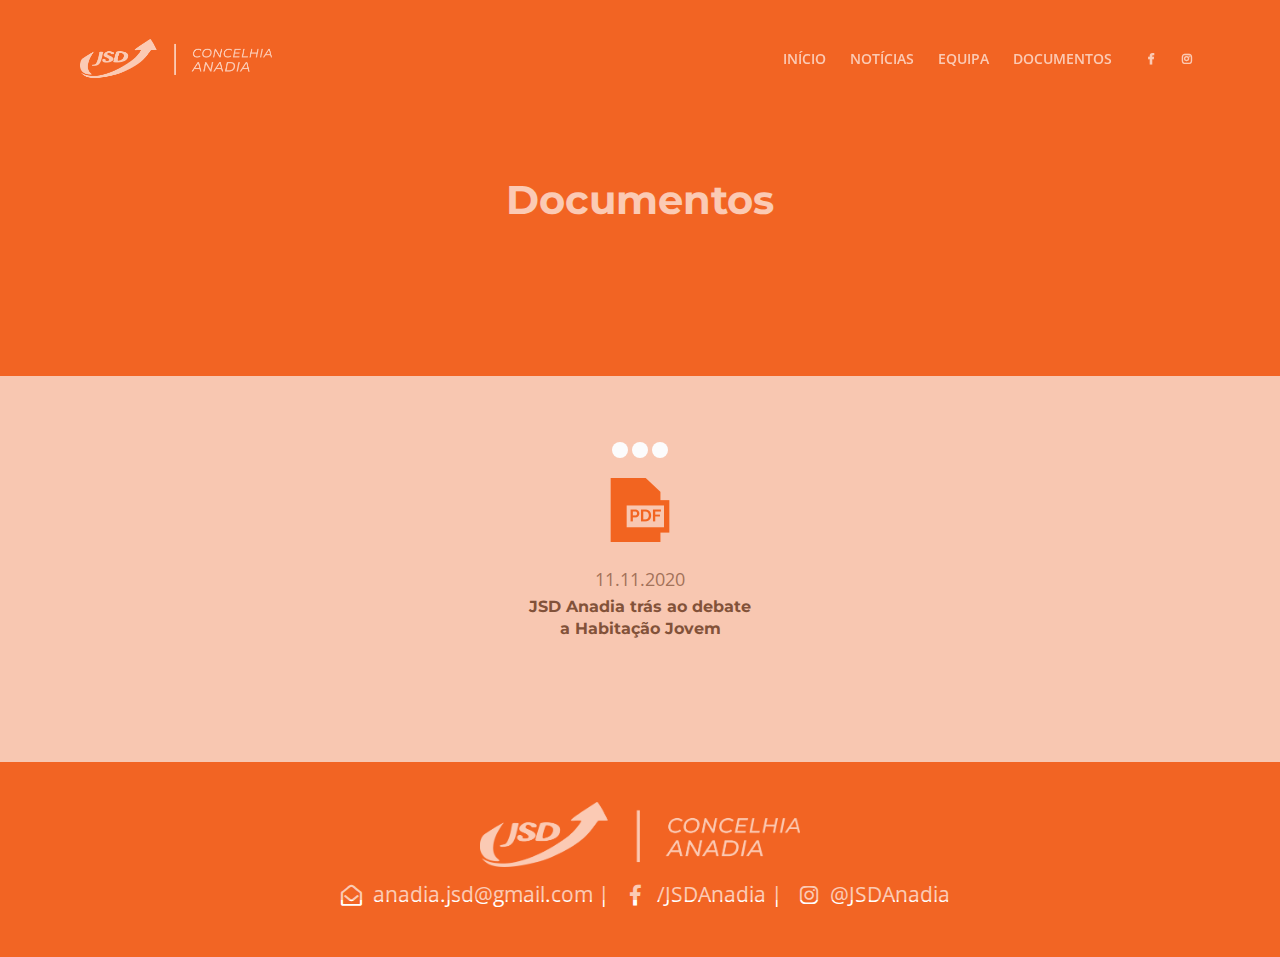
<file: documentos/index.html>
<!DOCTYPE html>
<html lang="en">

<head>
    <meta charset="utf-8">
    <meta name="viewport" content="width=device-width, initial-scale=1, shrink-to-fit=no">

    <!-- SEO Meta Tags -->
    <meta name="description"
        content="Aria is a business focused HTML landing page template built with Bootstrap to help you create lead generation websites for companies and their services.">
    <meta name="author" content="Inovatik">

    <!-- OG Meta Tags to improve the way the post looks when you share the page on LinkedIn, Facebook, Google+ -->
    <meta property="og:site_name" content="" /> <!-- website name -->
    <meta property="og:site" content="" /> <!-- website link -->
    <meta property="og:title" content="" /> <!-- title shown in the actual shared post -->
    <meta property="og:description" content="" /> <!-- description shown in the actual shared post -->
    <meta property="og:image" content="" /> <!-- image link, make sure it's jpg -->
    <meta property="og:url" content="" /> <!-- where do you want your post to link to -->
    <meta property="og:type" content="article" />

    <!-- Website Title -->
    <title>JSD ANADIA - Sempre Ligados!</title>

    <!-- Styles -->
    <link href="https://fonts.googleapis.com/css?family=Montserrat:500,700&display=swap&subset=latin-ext"
        rel="stylesheet">
    <link href="https://fonts.googleapis.com/css?family=Open+Sans:400,400i,600&display=swap&subset=latin-ext"
        rel="stylesheet">
    <link href="/css/bootstrap.css" rel="stylesheet">
    <link href="/css/fontawesome-all.css" rel="stylesheet">
    <link href="/css/swiper.css" rel="stylesheet">
    <link href="/css/magnific-popup.css" rel="stylesheet">
    <link href="/css/styles.css" rel="stylesheet">

    <!-- Favicon  -->
    <link rel="icon" href="/images/favicon.ico">

    <script src="/js/jquery.min.js"></script> <!-- jQuery for Bootstrap's JavaScript plugins -->
    <script type="text/javascript">
        var markers = null;
        $(document).ready(function () {
            $.get("/base_de_dados/Documentos.xml", {}, function (xml) {
                var teste = '';
                var fullnews = '';
                $('documentos', xml).each(function (i) {
                    markers = $(this);

                    var sum = 1;
                    $(markers[i].getElementsByTagName("documento")).each(function (a) {
                       
                        teste += "<div class='team-member'>"
                            + "<a href='/repository/" + $(this)[0].getElementsByTagName("ficheiro")[i].innerHTML + "'>"
                            + "<div class='image-wrapper'>"
                            + "<img class='img-fluid' src='/images/pdf.png' alt='alternative'>"
                            + "</div>"
                            + "<p class='p-large'>" + $(this)[0].getElementsByTagName("data")[i].innerHTML + "</p>"
                            + "<p class='job-title'>" + $(this)[0].getElementsByTagName("titulo")[i].innerHTML + "</p>"
                            + " </a>"
                            + "</div>"

                        
                    });
                    //markers[0].getElementsByTagName("teste")[i].childNodes[0].nodeValue;

                    document.getElementById("add_to_me").innerHTML += teste;
                    
                });
            });
           
            


        });
    </script>

</head>

<body data-spy="scroll" data-target=".fixed-top">

    <!-- Preloader -->
    <div class="spinner-wrapper">
        <div class="spinner">
            <div class="bounce1"></div>
            <div class="bounce2"></div>
            <div class="bounce3"></div>
        </div>
    </div>
    <!-- end of preloader -->


    <!-- Navbar -->
    <nav class="navbar navbar-expand-md navbar-dark navbar-custom fixed-top">
        <!-- Text Logo - Use this if you don't have a graphic logo -->
        <!-- <a class="navbar-brand logo-text page-scroll" href="index.html">Aria</a> -->

        <!-- Image Logo -->
        <a class="navbar-brand logo-image" href="/"><img src="/images/logo.png" alt="alternative"></a>

        <!-- Mobile Menu Toggle Button -->
        <button class="navbar-toggler" type="button" data-toggle="collapse" data-target="#navbarsExampleDefault"
            aria-controls="navbarsExampleDefault" aria-expanded="false" aria-label="Toggle navigation">
            <span class="navbar-toggler-awesome fas fa-bars"></span>
            <span class="navbar-toggler-awesome fas fa-times"></span>
        </button>
        <!-- end of mobile menu toggle button -->

        <div class="collapse navbar-collapse" id="navbarsExampleDefault">
            <ul class="navbar-nav ml-auto">
                <li class="nav-item">
                    <a class="nav-link page-scroll" href="/index.html">INÍCIO <span class="sr-only">(current)</span></a>
                </li>
                <li class="nav-item">
                    <a class="nav-link page-scroll" href="/index.html#noticias">NOTÍCIAS</a>
                </li>
                <li class="nav-item">
                    <a class="nav-link page-scroll" href="/equipa/index.html">EQUIPA</a>
                </li>
                <li class="nav-item">
                    <a class="nav-link page-scroll" href="/documentos/">DOCUMENTOS</a>
                </li>

                <!-- Dropdown Menu -->
                <li hidden class="nav-item dropdown">
                    <a class="nav-link dropdown-toggle page-scroll" href="#about" id="navbarDropdown" role="button"
                        aria-haspopup="true" aria-expanded="false">ABOUT</a>
                    <div class="dropdown-menu" aria-labelledby="navbarDropdown">
                        <a class="dropdown-item" href="terms-conditions.html"><span class="item-text">TERMS
                                CONDITIONS</span></a>
                        <div class="dropdown-items-divide-hr"></div>
                        <a class="dropdown-item" href="privacy-policy.html"><span class="item-text">PRIVACY
                                POLICY</span></a>
                    </div>
                </li>
                <!-- end of dropdown menu -->

            </ul>
            <span class="nav-item social-icons">
                <span class="fa-stack">
                    <a href="https://www.facebook.com/JSDAnadia">
                        <span class="hexagon"></span>
                        <i class="fab fa-facebook-f fa-stack-1x"></i>
                    </a>
                </span>
                <span class="fa-stack">
                    <a href="https://www.instagram.com/jsdanadia/">
                        <span class="hexagon"></span>
                        <i class="fab fa-instagram fa-stack-1x"></i>
                    </a>
                </span>
            </span>
        </div>
    </nav> <!-- end of navbar -->
    <!-- end of navbar -->




    <!-- Header -->
    <header id="header" class="ex-header">
        <div class="container">
            <div class="row">
                <div class="col-md-12">
                    <h1>Documentos</h1>
                </div> <!-- end of col -->
            </div> <!-- end of row -->
        </div> <!-- end of container -->
    </header> <!-- end of ex-header -->
    <!-- end of header -->



    <!-- Team -->
    <div class="basic-2">
        <div class="container">

            <div class="row">
                <div id="add_to_me" class="col-lg-12">

                </div> <!-- end of col -->
            </div> <!-- end of row -->

        </div> <!-- end of container -->
    </div> <!-- end of basic-2 -->
    <!-- end of team -->

    <!-- Contact -->
    <div hidden id="contact" class="form-2">
        <div class="container">
            <div class="row">
                <div class="col-lg-6">
                    <div class="text-container">
                        <div class="section-title">CONTACT</div>
                        <h2>Get In Touch Using The Form</h2>
                        <p>You can stop by our office for a cup of coffee and just use the contact form below for any
                            questions and inquiries</p>
                        <ul class="list-unstyled li-space-lg">
                            <li class="address"><i class="fas fa-map-marker-alt"></i>22nd Innovative Street, San
                                Francisco, CA 94043, US</li>
                            <li><i class="fas fa-phone"></i><a href="tel:003024630820">+81 720 22 126</a></li>
                            <li><i class="fas fa-phone"></i><a href="tel:003024630820">+81 720 22 128</a></li>
                            <li><i class="fas fa-envelope"></i><a href="mailto:office@aria.com">office@aria.com</a></li>
                        </ul>
                        <h3>Follow Aria On Social Media</h3>

                        <span class="fa-stack">
                            <a href="#your-link">
                                <span class="hexagon"></span>
                                <i class="fab fa-facebook-f fa-stack-1x"></i>
                            </a>
                        </span>
                        <span class="fa-stack">
                            <a href="#your-link">
                                <span class="hexagon"></span>
                                <i class="fab fa-twitter fa-stack-1x"></i>
                            </a>
                        </span>
                        <span class="fa-stack">
                            <a href="#your-link">
                                <span class="hexagon"></span>
                                <i class="fab fa-pinterest fa-stack-1x"></i>
                            </a>
                        </span>
                        <span class="fa-stack">
                            <a href="#your-link">
                                <span class="hexagon"></span>
                                <i class="fab fa-instagram fa-stack-1x"></i>
                            </a>
                        </span>
                        <span class="fa-stack">
                            <a href="#your-link">
                                <span class="hexagon"></span>
                                <i class="fab fa-linkedin-in fa-stack-1x"></i>
                            </a>
                        </span>
                        <span class="fa-stack">
                            <a href="#your-link">
                                <span class="hexagon"></span>
                                <i class="fab fa-behance fa-stack-1x"></i>
                            </a>
                        </span>
                    </div> <!-- end of text-container -->
                </div> <!-- end of col -->
                <div class="col-lg-6">

                    <!-- Contact Form -->
                    <form id="contactForm" data-toggle="validator" data-focus="false">
                        <div class="form-group">
                            <input type="text" class="form-control-input" id="cname" required>
                            <label class="label-control" for="cname">Name</label>
                            <div class="help-block with-errors"></div>
                        </div>
                        <div class="form-group">
                            <input type="email" class="form-control-input" id="cemail" required>
                            <label class="label-control" for="cemail">Email</label>
                            <div class="help-block with-errors"></div>
                        </div>
                        <div class="form-group">
                            <textarea class="form-control-textarea" id="cmessage" required></textarea>
                            <label class="label-control" for="cmessage">Your message</label>
                            <div class="help-block with-errors"></div>
                        </div>
                        <div class="form-group checkbox">
                            <input type="checkbox" id="cterms" value="Agreed-to-Terms" required>I agree with Aria's
                            stated <a href="privacy-policy.html">Privacy Policy</a> and <a
                                href="terms-conditions.html">Terms Conditions</a>
                            <div class="help-block with-errors"></div>
                        </div>
                        <div class="form-group">
                            <button type="submit" class="form-control-submit-button">SUBMIT MESSAGE</button>
                        </div>
                        <div class="form-message">
                            <div id="cmsgSubmit" class="h3 text-center hidden"></div>
                        </div>
                    </form>
                    <!-- end of contact form -->

                </div> <!-- end of col -->
            </div> <!-- end of row -->
        </div> <!-- end of container -->
    </div> <!-- end of form-2 -->
    <!-- end of contact -->


    <!-- Footer -->
    <!-- Copyright -->
    <div class="copyright">
        <div class="container pb-3 pt-4">
            <div class="row">
                <div class="col-lg-12">

                    <div class="text-center"><img style="height: 65px;" src="/images/logo.png"></div>

                    <div class="col-lg-12 text-center pt-2">
                        <p style="font-size: 21px;" class="">

                            <span class="fa-stack"><a href="mailto: anadia.jsd@gmail.com">
                                    <span class="hexagon"></span>
                                    <i class="far fa-envelope-open fa-stack-1x"></i>
                                </a></span><a href="mailto: anadia.jsd@gmail.com">anadia.jsd@gmail.com</a> |

                            <span class="fa-stack"><a href="https://www.facebook.com/JSDAnadia">
                                    <span class="hexagon"></span>
                                    <i class="fab fa-facebook-f fa-stack-1x"></i>
                                </a></span><a href="https://www.facebook.com/JSDAnadia">/JSDAnadia</a> |

                            <span class="fa-stack"><a href="https://www.instagram.com/jsdanadia/">
                                    <span class="hexagon"></span>
                                    <i class="fab fa-instagram fa-stack-1x"></i>
                                </a></span><a href="https://www.instagram.com/jsdanadia/">@JSDAnadia</a>
                        </p>
                    </div>
                </div> <!-- end of col -->
            </div> <!-- enf of row -->
        </div> <!-- end of container -->
    </div> <!-- end of copyright -->
    <!-- end of copyright -->





    <!-- Scripts -->
    <script src="/js/jquery.min.js"></script> <!-- jQuery for Bootstrap's JavaScript plugins -->
    <script src="/js/popper.min.js"></script> <!-- Popper tooltip library for Bootstrap -->
    <script src="/js/bootstrap.min.js"></script> <!-- Bootstrap framework -->
    <script src="/js/jquery.easing.min.js"></script> <!-- jQuery Easing for smooth scrolling between anchors -->
    <script src="/js/swiper.min.js"></script> <!-- Swiper for image and text sliders -->
    <script src="/js/jquery.magnific-popup.js"></script> <!-- Magnific Popup for lightboxes -->
    <script src="/js/morphext.min.js"></script> <!-- Morphtext rotating text in the header -->
    <script src="/js/isotope.pkgd.min.js"></script> <!-- Isotope for filter -->
    <script src="/js/validator.min.js"></script> <!-- Validator.js - Bootstrap plugin that validates forms -->
    <script src="/js/scripts.js"></script> <!-- Custom scripts -->
</body>

</html>
</file>
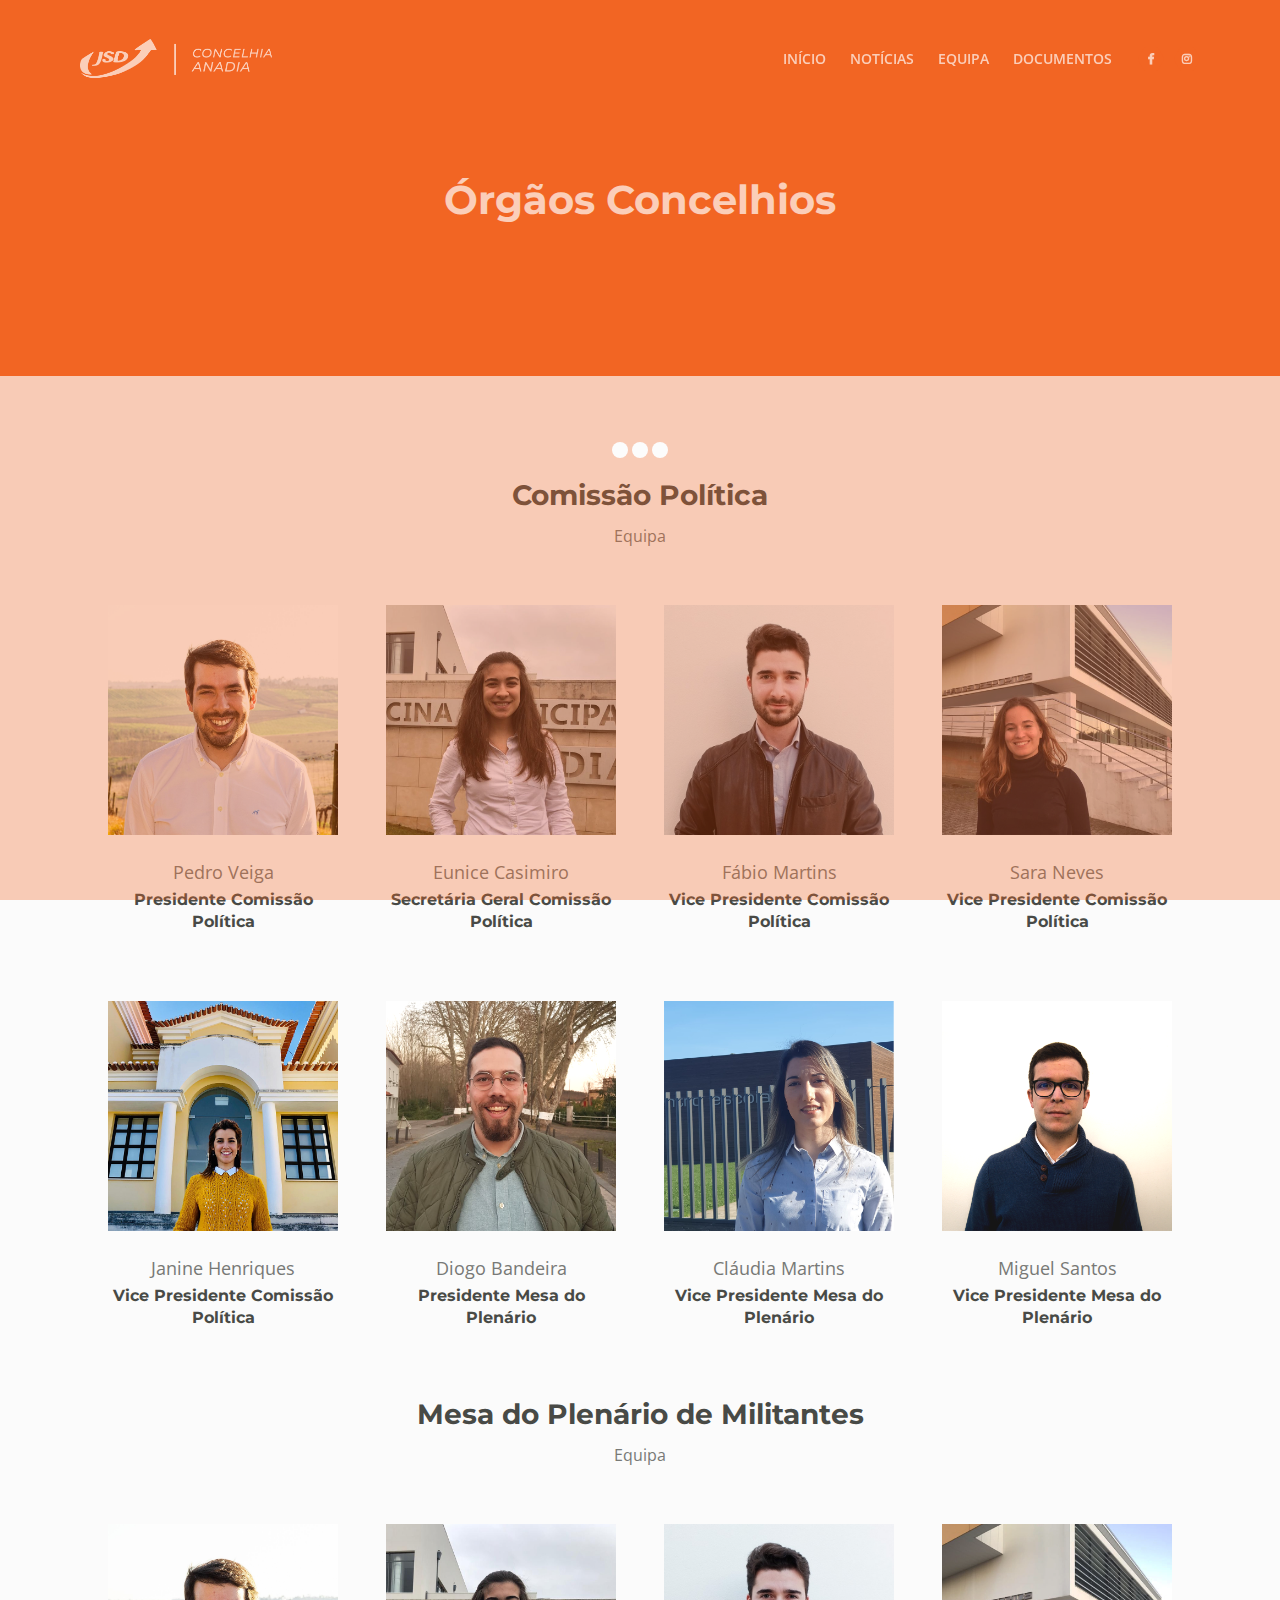
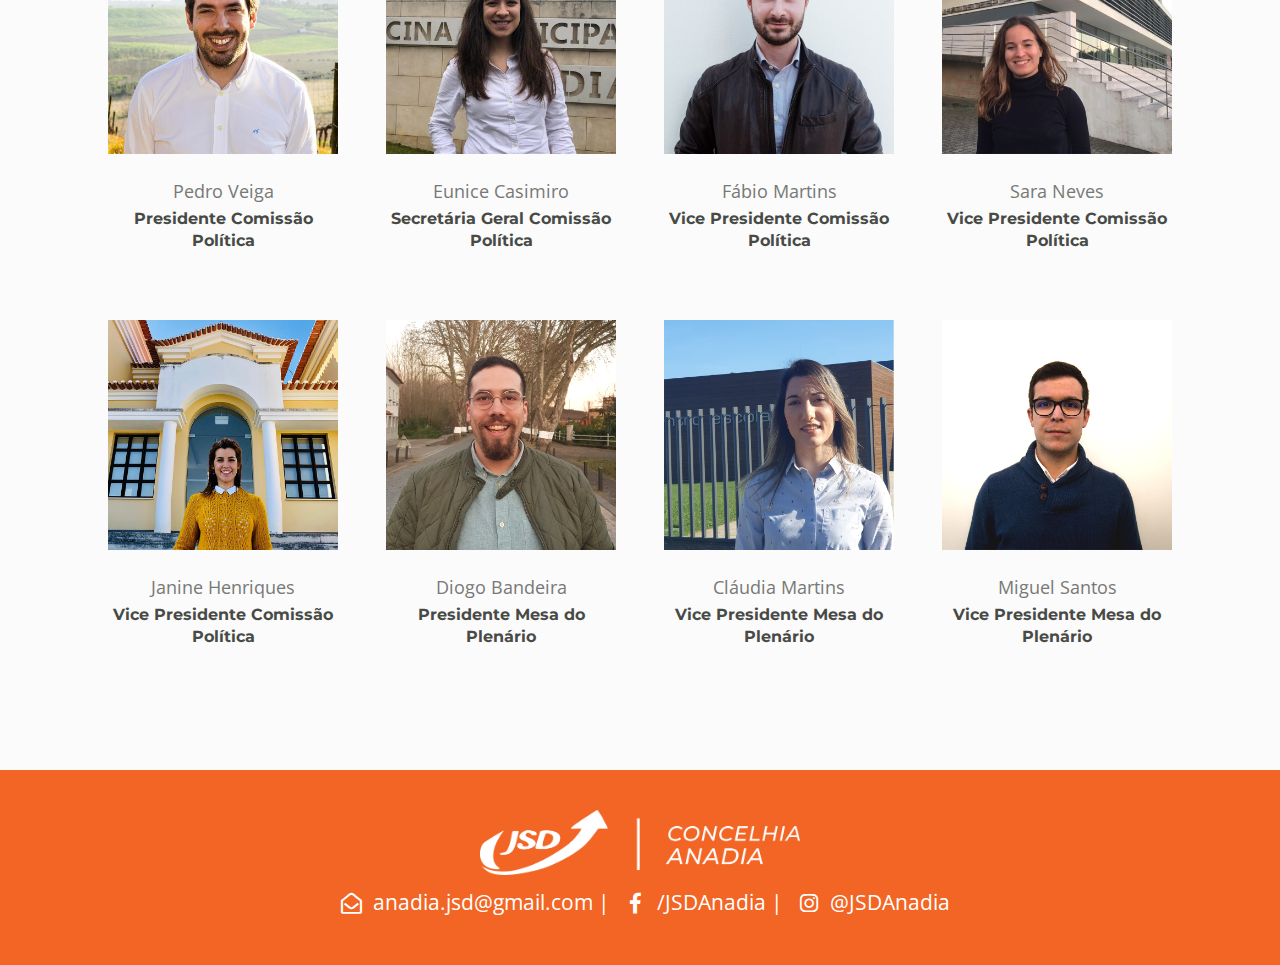
<file: equipa/index.html>
<!DOCTYPE html>
<html lang="en">
<head>
    <meta charset="utf-8">
    <meta name="viewport" content="width=device-width, initial-scale=1, shrink-to-fit=no">
    
    <!-- SEO Meta Tags -->
    <meta name="description" content="Aria is a business focused HTML landing page template built with Bootstrap to help you create lead generation websites for companies and their services.">
    <meta name="author" content="Inovatik">

    <!-- OG Meta Tags to improve the way the post looks when you share the page on LinkedIn, Facebook, Google+ -->
	<meta property="og:site_name" content="" /> <!-- website name -->
	<meta property="og:site" content="" /> <!-- website link -->
	<meta property="og:title" content=""/> <!-- title shown in the actual shared post -->
	<meta property="og:description" content="" /> <!-- description shown in the actual shared post -->
	<meta property="og:image" content="" /> <!-- image link, make sure it's jpg -->
	<meta property="og:url" content="" /> <!-- where do you want your post to link to -->
	<meta property="og:type" content="article" />

    <!-- Website Title -->
    <title>JSD ANADIA - Sempre Ligados!</title>
    
    <!-- Styles -->
    <link href="https://fonts.googleapis.com/css?family=Montserrat:500,700&display=swap&subset=latin-ext" rel="stylesheet">
    <link href="https://fonts.googleapis.com/css?family=Open+Sans:400,400i,600&display=swap&subset=latin-ext" rel="stylesheet">
    <link href="/css/bootstrap.css" rel="stylesheet">
    <link href="/css/fontawesome-all.css" rel="stylesheet">
    <link href="/css/swiper.css" rel="stylesheet">
	<link href="/css/magnific-popup.css" rel="stylesheet">
	<link href="/css/styles.css" rel="stylesheet">
	
	<!-- Favicon  -->
    <link rel="icon" href="/images/favicon.ico">
</head>
<body data-spy="scroll" data-target=".fixed-top">
    
    <!-- Preloader -->
	<div class="spinner-wrapper">
        <div class="spinner">
            <div class="bounce1"></div>
            <div class="bounce2"></div>
            <div class="bounce3"></div>
        </div>
    </div>
    <!-- end of preloader -->
    

    <!-- Navbar -->
    <nav class="navbar navbar-expand-md navbar-dark navbar-custom fixed-top">
        <!-- Text Logo - Use this if you don't have a graphic logo -->
        <!-- <a class="navbar-brand logo-text page-scroll" href="index.html">Aria</a> -->

        <!-- Image Logo -->
        <a class="navbar-brand logo-image" href="/"><img src="/images/logo.png" alt="alternative"></a>
        
        <!-- Mobile Menu Toggle Button -->
        <button class="navbar-toggler" type="button" data-toggle="collapse" data-target="#navbarsExampleDefault" aria-controls="navbarsExampleDefault" aria-expanded="false" aria-label="Toggle navigation">
            <span class="navbar-toggler-awesome fas fa-bars"></span>
            <span class="navbar-toggler-awesome fas fa-times"></span>
        </button>
        <!-- end of mobile menu toggle button -->

        <div class="collapse navbar-collapse" id="navbarsExampleDefault">
            <ul class="navbar-nav ml-auto">
                <li class="nav-item">
                    <a class="nav-link page-scroll" href="/index.html">INÍCIO <span class="sr-only">(current)</span></a>
                </li>
                <li class="nav-item">
                    <a class="nav-link page-scroll" href="/index.html#noticias">NOTÍCIAS</a>
                </li>
                <li class="nav-item">
                    <a class="nav-link page-scroll" href="/equipa/index.html">EQUIPA</a>
                </li>
                <li class="nav-item">
                    <a class="nav-link page-scroll" href="/documentos/">DOCUMENTOS</a>
                </li>

                <!-- Dropdown Menu -->
                <li hidden class="nav-item dropdown">
                    <a class="nav-link dropdown-toggle page-scroll" href="#about" id="navbarDropdown" role="button"
                        aria-haspopup="true" aria-expanded="false">ABOUT</a>
                    <div class="dropdown-menu" aria-labelledby="navbarDropdown">
                        <a class="dropdown-item" href="terms-conditions.html"><span class="item-text">TERMS
                                CONDITIONS</span></a>
                        <div class="dropdown-items-divide-hr"></div>
                        <a class="dropdown-item" href="privacy-policy.html"><span class="item-text">PRIVACY
                                POLICY</span></a>
                    </div>
                </li>
                <!-- end of dropdown menu -->
               
            </ul>
            <span class="nav-item social-icons">
                <span class="fa-stack">
                    <a href="https://www.facebook.com/JSDAnadia">
                        <span class="hexagon"></span>
                        <i class="fab fa-facebook-f fa-stack-1x"></i>
                    </a>
                </span>
                <span class="fa-stack">
                    <a href="https://www.instagram.com/jsdanadia/">
                        <span class="hexagon"></span>
                        <i class="fab fa-instagram fa-stack-1x"></i>
                    </a>
                </span>
            </span>
        </div>
    </nav> <!-- end of navbar -->
    <!-- end of navbar -->




    <!-- Header -->
    <header id="header" class="ex-header">
        <div class="container">
            <div class="row">
                <div class="col-md-12">
                    <h1>Órgãos Concelhios</h1>
                </div> <!-- end of col -->
            </div> <!-- end of row -->
        </div> <!-- end of container -->
    </header> <!-- end of ex-header -->
    <!-- end of header -->



    <!-- Team -->
    <div class="basic-2">
        <div class="container">
            <div class="row">
                <div class="col-lg-12">
                    <h2>Comissão Política</h2>
                    <p class="p-heading">Equipa</p>
                </div> <!-- end of col -->
            </div> <!-- end of row -->
            <div class="row">
                
                <div class="col-lg-12">

                    <!-- Team Member -->
                    <div class="team-member">
                        <div class="image-wrapper">
                            <img class="img-fluid" src="/images/veiga.png" alt="alternative">
                        </div> <!-- end of image-wrapper -->
                        <p class="p-large">Pedro Veiga</p>
                        <p class="job-title">Presidente Comissão Política</p>

                    </div> <!-- end of team-member -->
                    <!-- end of team member -->

                    <!-- Team Member -->
                    <div class="team-member">
                        <div class="image-wrapper">
                            <img class="img-fluid" src="/images/eunice.png" alt="alternative">
                        </div> <!-- end of image wrapper -->
                        <p class="p-large">Eunice Casimiro</p>
                        <p class="job-title">Secretária Geral Comissão Política</p>

                    </div> <!-- end of team-member -->
                    <!-- end of team member -->

                    <!-- Team Member -->
                    <div class="team-member">
                        <div class="image-wrapper">
                            <img class="img-fluid" src="/images/fabio.png" alt="alternative">
                        </div> <!-- end of image wrapper -->
                        <p class="p-large">Fábio Martins</p>
                        <p class="job-title">Vice Presidente Comissão Política</p>

                    </div> <!-- end of team-member -->
                    <!-- end of team member -->

                    <!-- Team Member -->
                    <div class="team-member">
                        <div class="image-wrapper">
                            <img class="img-fluid" src="/images/sara.png" alt="alternative">
                        </div> <!-- end of image wrapper -->
                        <p class="p-large">Sara Neves</p>
                        <p class="job-title">Vice Presidente Comissão Política</p>

                    </div> <!-- end of team-member -->
                    <!-- end of team member -->

                    <!-- Team Member -->
                    <div class="team-member">
                        <div class="image-wrapper">
                            <img class="img-fluid" src="/images/janine.png" alt="alternative">
                        </div> <!-- end of image wrapper -->
                        <p class="p-large">Janine Henriques</p>
                        <p class="job-title">Vice Presidente Comissão Política</p>

                    </div>
                    <!-- end of team member -->

                    <!-- Team Member -->
                    <div class="team-member">
                        <div class="image-wrapper">
                            <img class="img-fluid" src="/images/bandeira.png" alt="alternative">
                        </div> <!-- end of image wrapper -->
                        <p class="p-large">Diogo Bandeira</p>
                        <p class="job-title">Presidente Mesa do Plenário</p>

                    </div>
                    <!-- end of team-member -->

                    <!-- Team Member -->
                    <div class="team-member">
                        <div class="image-wrapper">
                            <img class="img-fluid" src="/images/claudia.png" alt="alternative">
                        </div> <!-- end of image wrapper -->
                        <p class="p-large">Cláudia Martins</p>
                        <p class="job-title">Vice Presidente Mesa do Plenário</p>

                    </div>
                    <!-- end of team-member -->

                    <!-- Team Member -->
                    <div class="team-member">
                        <div class="image-wrapper">
                            <img class="img-fluid" src="/images/miguel.png" alt="alternative">
                        </div> <!-- end of image wrapper -->
                        <p class="p-large">Miguel Santos</p>
                        <p class="job-title">Vice Presidente Mesa do Plenário</p>

                    </div>
                    <!-- end of team-member -->

                </div> <!-- end of col -->
            </div> <!-- end of row -->
           
        </div> <!-- end of container -->

        <div class="container">
            <div class="row">
                <div class="col-lg-12">
                    <h2>Mesa do Plenário de Militantes</h2>
                    <p class="p-heading">Equipa</p>
                </div> <!-- end of col -->
            </div> <!-- end of row -->
            <div class="row">
                
                <div class="col-lg-12">

                    <!-- Team Member -->
                    <div class="team-member">
                        <div class="image-wrapper">
                            <img class="img-fluid" src="/images/veiga.png" alt="alternative">
                        </div> <!-- end of image-wrapper -->
                        <p class="p-large">Pedro Veiga</p>
                        <p class="job-title">Presidente Comissão Política</p>

                    </div> <!-- end of team-member -->
                    <!-- end of team member -->

                    <!-- Team Member -->
                    <div class="team-member">
                        <div class="image-wrapper">
                            <img class="img-fluid" src="/images/eunice.png" alt="alternative">
                        </div> <!-- end of image wrapper -->
                        <p class="p-large">Eunice Casimiro</p>
                        <p class="job-title">Secretária Geral Comissão Política</p>

                    </div> <!-- end of team-member -->
                    <!-- end of team member -->

                    <!-- Team Member -->
                    <div class="team-member">
                        <div class="image-wrapper">
                            <img class="img-fluid" src="/images/fabio.png" alt="alternative">
                        </div> <!-- end of image wrapper -->
                        <p class="p-large">Fábio Martins</p>
                        <p class="job-title">Vice Presidente Comissão Política</p>

                    </div> <!-- end of team-member -->
                    <!-- end of team member -->

                    <!-- Team Member -->
                    <div class="team-member">
                        <div class="image-wrapper">
                            <img class="img-fluid" src="/images/sara.png" alt="alternative">
                        </div> <!-- end of image wrapper -->
                        <p class="p-large">Sara Neves</p>
                        <p class="job-title">Vice Presidente Comissão Política</p>

                    </div> <!-- end of team-member -->
                    <!-- end of team member -->

                    <!-- Team Member -->
                    <div class="team-member">
                        <div class="image-wrapper">
                            <img class="img-fluid" src="/images/janine.png" alt="alternative">
                        </div> <!-- end of image wrapper -->
                        <p class="p-large">Janine Henriques</p>
                        <p class="job-title">Vice Presidente Comissão Política</p>

                    </div>
                    <!-- end of team member -->

                    <!-- Team Member -->
                    <div class="team-member">
                        <div class="image-wrapper">
                            <img class="img-fluid" src="/images/bandeira.png" alt="alternative">
                        </div> <!-- end of image wrapper -->
                        <p class="p-large">Diogo Bandeira</p>
                        <p class="job-title">Presidente Mesa do Plenário</p>

                    </div>
                    <!-- end of team-member -->

                    <!-- Team Member -->
                    <div class="team-member">
                        <div class="image-wrapper">
                            <img class="img-fluid" src="/images/claudia.png" alt="alternative">
                        </div> <!-- end of image wrapper -->
                        <p class="p-large">Cláudia Martins</p>
                        <p class="job-title">Vice Presidente Mesa do Plenário</p>

                    </div>
                    <!-- end of team-member -->

                    <!-- Team Member -->
                    <div class="team-member">
                        <div class="image-wrapper">
                            <img class="img-fluid" src="/images/miguel.png" alt="alternative">
                        </div> <!-- end of image wrapper -->
                        <p class="p-large">Miguel Santos</p>
                        <p class="job-title">Vice Presidente Mesa do Plenário</p>

                    </div>
                    <!-- end of team-member -->

                </div> <!-- end of col -->
            </div> <!-- end of row -->
           
        </div> <!-- end of container -->

    </div> <!-- end of basic-2 -->
    <!-- end of team -->

    <!-- Contact -->
    <div hidden id="contact" class="form-2">
        <div class="container">
            <div class="row">
                <div class="col-lg-6">
                    <div class="text-container">
                        <div class="section-title">CONTACT</div>
                        <h2>Get In Touch Using The Form</h2>
                        <p>You can stop by our office for a cup of coffee and just use the contact form below for any questions and inquiries</p>
                        <ul class="list-unstyled li-space-lg">
                            <li class="address"><i class="fas fa-map-marker-alt"></i>22nd Innovative Street, San Francisco, CA 94043, US</li>
                            <li><i class="fas fa-phone"></i><a href="tel:003024630820">+81 720 22 126</a></li>
                            <li><i class="fas fa-phone"></i><a href="tel:003024630820">+81 720 22 128</a></li>
                            <li><i class="fas fa-envelope"></i><a href="mailto:office@aria.com">office@aria.com</a></li>
                        </ul>
                        <h3>Follow Aria On Social Media</h3>

                        <span class="fa-stack">
                            <a href="#your-link">
                                <span class="hexagon"></span>
                                <i class="fab fa-facebook-f fa-stack-1x"></i>
                            </a>
                        </span>
                        <span class="fa-stack">
                            <a href="#your-link">
                                <span class="hexagon"></span>
                                <i class="fab fa-twitter fa-stack-1x"></i>
                            </a>
                        </span>
                        <span class="fa-stack">
                            <a href="#your-link">
                                <span class="hexagon"></span>
                                <i class="fab fa-pinterest fa-stack-1x"></i>
                            </a>
                        </span>
                        <span class="fa-stack">
                            <a href="#your-link">
                                <span class="hexagon"></span>
                                <i class="fab fa-instagram fa-stack-1x"></i>
                            </a>
                        </span>
                        <span class="fa-stack">
                            <a href="#your-link">
                                <span class="hexagon"></span>
                                <i class="fab fa-linkedin-in fa-stack-1x"></i>
                            </a>
                        </span>
                        <span class="fa-stack">
                            <a href="#your-link">
                                <span class="hexagon"></span>
                                <i class="fab fa-behance fa-stack-1x"></i>
                            </a>
                        </span>
                    </div> <!-- end of text-container -->
                </div> <!-- end of col -->
                <div class="col-lg-6">
                    
                    <!-- Contact Form -->
                    <form id="contactForm" data-toggle="validator" data-focus="false">
                        <div class="form-group">
                            <input type="text" class="form-control-input" id="cname" required>
                            <label class="label-control" for="cname">Name</label>
                            <div class="help-block with-errors"></div>
                        </div>
                        <div class="form-group">
                            <input type="email" class="form-control-input" id="cemail" required>
                            <label class="label-control" for="cemail">Email</label>
                            <div class="help-block with-errors"></div>
                        </div>
                        <div class="form-group">
                            <textarea class="form-control-textarea" id="cmessage" required></textarea>
                            <label class="label-control" for="cmessage">Your message</label>
                            <div class="help-block with-errors"></div>
                        </div>
                        <div class="form-group checkbox">
                            <input type="checkbox" id="cterms" value="Agreed-to-Terms" required>I agree with Aria's stated <a href="privacy-policy.html">Privacy Policy</a> and <a href="terms-conditions.html">Terms Conditions</a> 
                            <div class="help-block with-errors"></div>
                        </div>
                        <div class="form-group">
                            <button type="submit" class="form-control-submit-button">SUBMIT MESSAGE</button>
                        </div>
                        <div class="form-message">
                            <div id="cmsgSubmit" class="h3 text-center hidden"></div>
                        </div>
                    </form>
                    <!-- end of contact form -->

                </div> <!-- end of col -->
            </div> <!-- end of row -->
        </div> <!-- end of container -->
    </div> <!-- end of form-2 -->
    <!-- end of contact -->


    <!-- Footer -->
    <!-- Copyright -->
    <div class="copyright">
        <div class="container pb-3 pt-4">
            <div class="row">
                <div class="col-lg-12">

                    <div class="text-center"><img style="height: 65px;" src="/images/logo.png"></div>

                    <div class="col-lg-12 text-center pt-2">
                        <p style="font-size: 21px;" class="">

                             <span class="fa-stack"><a href="mailto: anadia.jsd@gmail.com">
                                <span class="hexagon"></span>
                                <i class="far fa-envelope-open fa-stack-1x"></i>
                            </a></span><a href="mailto: anadia.jsd@gmail.com">anadia.jsd@gmail.com</a> |

                            <span class="fa-stack"><a href="https://www.facebook.com/JSDAnadia">
                                    <span class="hexagon"></span>
                                    <i class="fab fa-facebook-f fa-stack-1x"></i>
                                </a></span><a href="https://www.facebook.com/JSDAnadia">/JSDAnadia</a> |

                            <span class="fa-stack"><a href="https://www.instagram.com/jsdanadia/">
                                    <span class="hexagon"></span>
                                    <i class="fab fa-instagram fa-stack-1x"></i>
                                </a></span><a href="https://www.instagram.com/jsdanadia/">@JSDAnadia</a>
                        </p>
                    </div>
                </div> <!-- end of col -->
            </div> <!-- enf of row -->
        </div> <!-- end of container -->
    </div> <!-- end of copyright -->
    <!-- end of copyright -->


  
    
    	
    <!-- Scripts -->
    <script src="/js/jquery.min.js"></script> <!-- jQuery for Bootstrap's JavaScript plugins -->
    <script src="/js/popper.min.js"></script> <!-- Popper tooltip library for Bootstrap -->
    <script src="/js/bootstrap.min.js"></script> <!-- Bootstrap framework -->
    <script src="/js/jquery.easing.min.js"></script> <!-- jQuery Easing for smooth scrolling between anchors -->
    <script src="/js/swiper.min.js"></script> <!-- Swiper for image and text sliders -->
    <script src="/js/jquery.magnific-popup.js"></script> <!-- Magnific Popup for lightboxes -->
    <script src="/js/morphext.min.js"></script> <!-- Morphtext rotating text in the header -->
    <script src="/js/isotope.pkgd.min.js"></script> <!-- Isotope for filter -->
    <script src="/js/validator.min.js"></script> <!-- Validator.js - Bootstrap plugin that validates forms -->
    <script src="/js/scripts.js"></script> <!-- Custom scripts -->
</body>
</html>
</file>
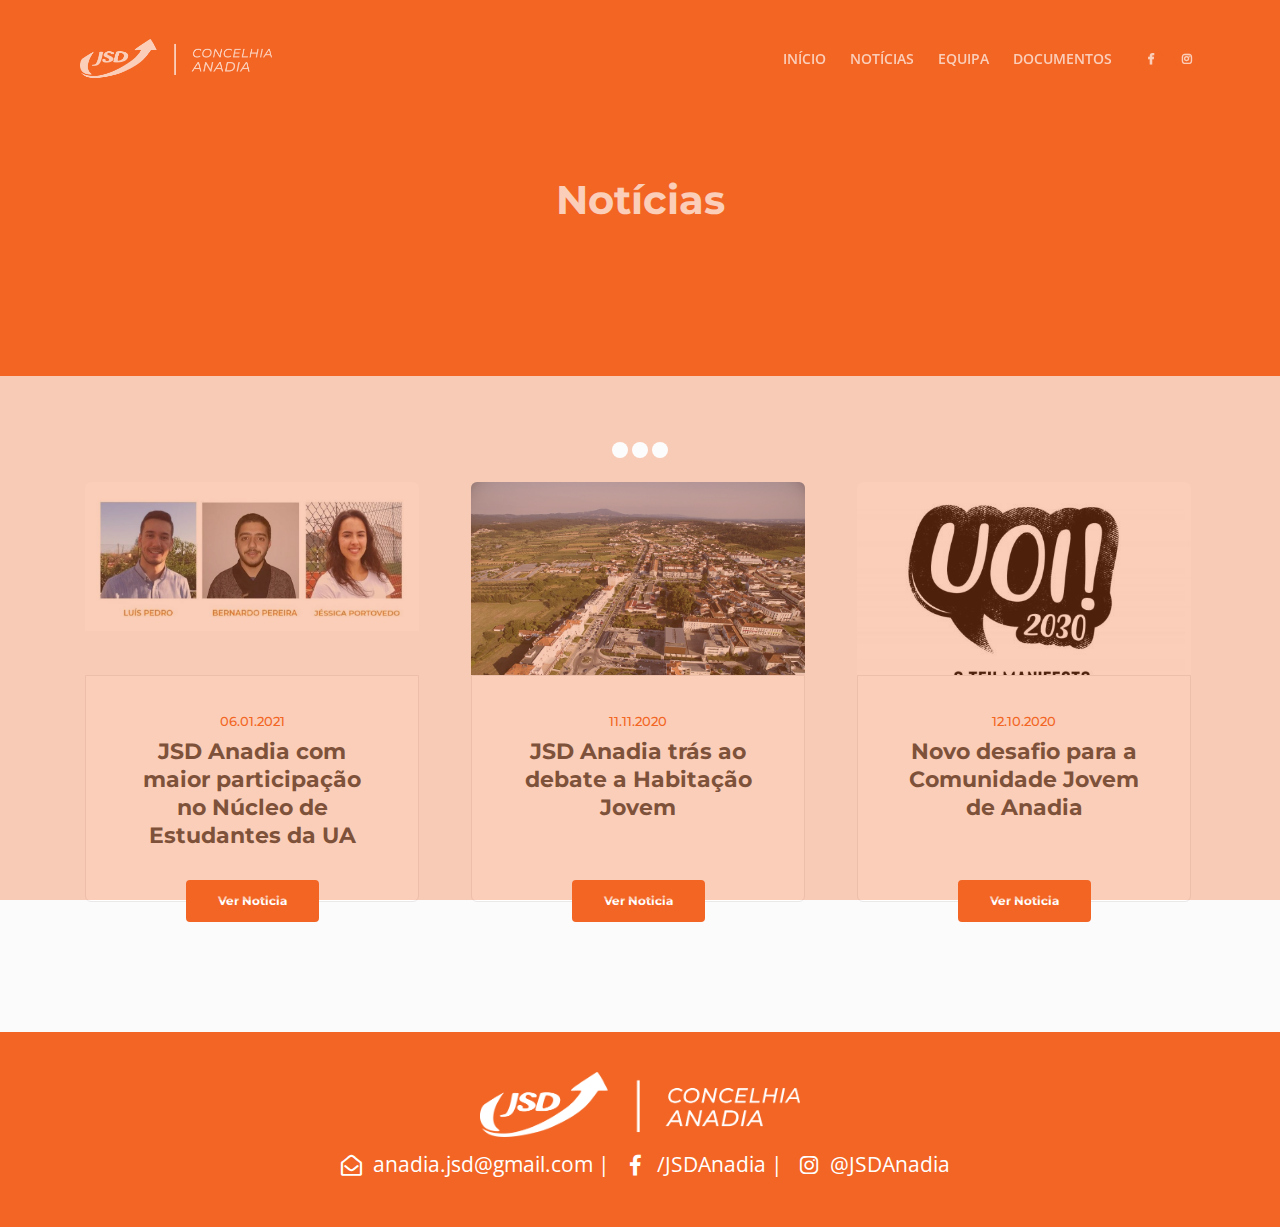
<file: noticias/index.html>
<!DOCTYPE html>
<html lang="en">
<head>
    <meta charset="utf-8">
    <meta name="viewport" content="width=device-width, initial-scale=1, shrink-to-fit=no">
    
    <!-- SEO Meta Tags -->
    <meta name="description" content="Aria is a business focused HTML landing page template built with Bootstrap to help you create lead generation websites for companies and their services.">
    <meta name="author" content="Inovatik">

    <!-- OG Meta Tags to improve the way the post looks when you share the page on LinkedIn, Facebook, Google+ -->
	<meta property="og:site_name" content="" /> <!-- website name -->
	<meta property="og:site" content="" /> <!-- website link -->
	<meta property="og:title" content=""/> <!-- title shown in the actual shared post -->
	<meta property="og:description" content="" /> <!-- description shown in the actual shared post -->
	<meta property="og:image" content="" /> <!-- image link, make sure it's jpg -->
	<meta property="og:url" content="" /> <!-- where do you want your post to link to -->
	<meta property="og:type" content="article" />

    <!-- Website Title -->
    <title>JSD ANADIA - Sempre Ligados!</title>
    
    <!-- Styles -->
    <link href="https://fonts.googleapis.com/css?family=Montserrat:500,700&display=swap&subset=latin-ext" rel="stylesheet">
    <link href="https://fonts.googleapis.com/css?family=Open+Sans:400,400i,600&display=swap&subset=latin-ext" rel="stylesheet">
    <link href="/css/bootstrap.css" rel="stylesheet">
    <link href="/css/fontawesome-all.css" rel="stylesheet">
    <link href="/css/swiper.css" rel="stylesheet">
	<link href="/css/magnific-popup.css" rel="stylesheet">
	<link href="/css/styles.css" rel="stylesheet">
	
	<!-- Favicon  -->
    <link rel="icon" href="/images/favicon.ico">
</head>
<body data-spy="scroll" data-target=".fixed-top">
    
    <!-- Preloader -->
	<div class="spinner-wrapper">
        <div class="spinner">
            <div class="bounce1"></div>
            <div class="bounce2"></div>
            <div class="bounce3"></div>
        </div>
    </div>
    <!-- end of preloader -->
    

    <!-- Navbar -->
    <nav class="navbar navbar-expand-md navbar-dark navbar-custom fixed-top">
        <!-- Text Logo - Use this if you don't have a graphic logo -->
        <!-- <a class="navbar-brand logo-text page-scroll" href="index.html">Aria</a> -->

        <!-- Image Logo -->
        <a class="navbar-brand logo-image" href="/"><img src="/images/logo.png" alt="alternative"></a>
        
        <!-- Mobile Menu Toggle Button -->
        <button class="navbar-toggler" type="button" data-toggle="collapse" data-target="#navbarsExampleDefault" aria-controls="navbarsExampleDefault" aria-expanded="false" aria-label="Toggle navigation">
            <span class="navbar-toggler-awesome fas fa-bars"></span>
            <span class="navbar-toggler-awesome fas fa-times"></span>
        </button>
        <!-- end of mobile menu toggle button -->

        <div class="collapse navbar-collapse" id="navbarsExampleDefault">
            <ul class="navbar-nav ml-auto">
                <li class="nav-item">
                    <a class="nav-link page-scroll" href="/index.html">INÍCIO <span class="sr-only">(current)</span></a>
                </li>
                <li class="nav-item">
                    <a class="nav-link page-scroll" href="/index.html#noticias">NOTÍCIAS</a>
                </li>
                <li class="nav-item">
                    <a class="nav-link page-scroll" href="/equipa/index.html">EQUIPA</a>
                </li>
                <li class="nav-item">
                    <a class="nav-link page-scroll" href="/documentos/">DOCUMENTOS</a>
                </li>

                <!-- Dropdown Menu -->
                <li hidden class="nav-item dropdown">
                    <a class="nav-link dropdown-toggle page-scroll" href="#about" id="navbarDropdown" role="button"
                        aria-haspopup="true" aria-expanded="false">ABOUT</a>
                    <div class="dropdown-menu" aria-labelledby="navbarDropdown">
                        <a class="dropdown-item" href="terms-conditions.html"><span class="item-text">TERMS
                                CONDITIONS</span></a>
                        <div class="dropdown-items-divide-hr"></div>
                        <a class="dropdown-item" href="privacy-policy.html"><span class="item-text">PRIVACY
                                POLICY</span></a>
                    </div>
                </li>
                <!-- end of dropdown menu -->
               
            </ul>
            <span class="nav-item social-icons">
                <span class="fa-stack">
                    <a href="https://www.facebook.com/JSDAnadia">
                        <span class="hexagon"></span>
                        <i class="fab fa-facebook-f fa-stack-1x"></i>
                    </a>
                </span>
                <span class="fa-stack">
                    <a href="https://www.instagram.com/jsdanadia/">
                        <span class="hexagon"></span>
                        <i class="fab fa-instagram fa-stack-1x"></i>
                    </a>
                </span>
            </span>
        </div>
    </nav> <!-- end of navbar -->
    <!-- end of navbar -->

    <!-- Header -->
    <header id="header" class="ex-header">
        <div class="container">
            <div class="row">
                <div class="col-md-12">
                    <h1>Notícias</h1>
                </div> <!-- end of col -->
            </div> <!-- end of row -->
        </div> <!-- end of container -->
    </header> <!-- end of ex-header -->
    <!-- end of header -->

    <!-- Noticias -->
    <div id="noticias" class="cards-2">
        <div class="container">

            <div class="row">
                <div class="col-lg-12">

                    <!-- Noticia Mini -->
                    <div class="card">
                        <div style="height: 334px" class="card-image">
                            <img class="img-fluid" src="/images/noticias/noticia1.JPG" alt="alternative">
                        </div>
                        <div class="card-body">

                            <div class="section-title">06.01.2021</div>
                            <h3 class="card-title">JSD Anadia com maior participação no Núcleo de Estudantes da UA
                            </h3>
                            <p hidden>Perfect for fresh ideas or young startups, this package will help get the business
                                off
                                the ground</p>

                            <ul hidden class="list-unstyled li-space-lg">
                                <li class="media">
                                    <i class="fas fa-square"></i>
                                    <div class="media-body">Environment and competition</div>
                                </li>
                                <li class="media">
                                    <i class="fas fa-square"></i>
                                    <div class="media-body">Designing the marketing plan</div>
                                </li>
                            </ul>
                            <p hidden class="price">Starting at <span>$199</span></p>
                        </div>
                        <div class="button-container">
                            <a class="btn-solid-reg popup-with-move-anim" href="#project-1">Ver Noticia</a>
                        </div> <!-- end of button-container -->
                    </div>
                    <!-- end of card -->

                    <!-- Card -->
                    <div class="card">
                        <div class="card-image">
                            <img class="img-fluid" src="/images/noticias/noticia2.jpg" alt="alternative">
                        </div>
                        <div class="card-body">

                            <div class="section-title">11.11.2020</div>
                            <h3 class="card-title">JSD Anadia trás ao debate a Habitação Jovem</h3>
                            <p hidden>Perfect for fresh ideas or young startups, this package will help get the business
                                off
                                the ground</p>

                            <ul hidden class="list-unstyled li-space-lg">
                                <li class="media">
                                    <i class="fas fa-square"></i>
                                    <div class="media-body">Environment and competition</div>
                                </li>
                                <li class="media">
                                    <i class="fas fa-square"></i>
                                    <div class="media-body">Designing the marketing plan</div>
                                </li>
                            </ul>
                            <p hidden class="price">Starting at <span>$199</span></p>
                        </div>
                        <div class="button-container">
                            <a class="btn-solid-reg popup-with-move-anim" href="#project-2">Ver Noticia</a>
                        </div> <!-- end of button-container -->
                    </div>
                    <!-- end of card -->

                    <!-- Card -->
                    <div class="card">
                        <div class="card-image">
                            <img class="img-fluid" src="/images/noticias/noticia3.JPG" alt="alternative">
                        </div>
                        <div class="card-body">

                            <div class="section-title">12.10.2020</div>
                            <h3 class="card-title">Novo desafio para a Comunidade Jovem de Anadia</h3>
                            <p hidden>Perfect for fresh ideas or young startups, this package will help get the business
                                off
                                the ground</p>

                            <ul hidden class="list-unstyled li-space-lg">
                                <li class="media">
                                    <i class="fas fa-square"></i>
                                    <div class="media-body">Environment and competition</div>
                                </li>
                                <li class="media">
                                    <i class="fas fa-square"></i>
                                    <div class="media-body">Designing the marketing plan</div>
                                </li>
                            </ul>
                            <p hidden class="price">Starting at <span>$199</span></p>
                        </div>
                        <div class="button-container">
                            <a class="btn-solid-reg popup-with-move-anim" href="#project-3">Ver Noticia</a>
                        </div> <!-- end of button-container -->
                    </div>
                    <!-- end of card -->

                </div> <!-- end of col -->

               

            </div> <!-- end of row -->
        </div> <!-- end of container -->

    </div> <!-- end of cards-2 -->
    <!-- end of noticias -->

    <!-- Contact -->
    <div hidden id="contact" class="form-2">
        <div class="container">
            <div class="row">
                <div class="col-lg-6">
                    <div class="text-container">
                        <div class="section-title">CONTACT</div>
                        <h2>Get In Touch Using The Form</h2>
                        <p>You can stop by our office for a cup of coffee and just use the contact form below for any questions and inquiries</p>
                        <ul class="list-unstyled li-space-lg">
                            <li class="address"><i class="fas fa-map-marker-alt"></i>22nd Innovative Street, San Francisco, CA 94043, US</li>
                            <li><i class="fas fa-phone"></i><a href="tel:003024630820">+81 720 22 126</a></li>
                            <li><i class="fas fa-phone"></i><a href="tel:003024630820">+81 720 22 128</a></li>
                            <li><i class="fas fa-envelope"></i><a href="mailto:office@aria.com">office@aria.com</a></li>
                        </ul>
                        <h3>Follow Aria On Social Media</h3>

                        <span class="fa-stack">
                            <a href="#your-link">
                                <span class="hexagon"></span>
                                <i class="fab fa-facebook-f fa-stack-1x"></i>
                            </a>
                        </span>
                        <span class="fa-stack">
                            <a href="#your-link">
                                <span class="hexagon"></span>
                                <i class="fab fa-twitter fa-stack-1x"></i>
                            </a>
                        </span>
                        <span class="fa-stack">
                            <a href="#your-link">
                                <span class="hexagon"></span>
                                <i class="fab fa-pinterest fa-stack-1x"></i>
                            </a>
                        </span>
                        <span class="fa-stack">
                            <a href="#your-link">
                                <span class="hexagon"></span>
                                <i class="fab fa-instagram fa-stack-1x"></i>
                            </a>
                        </span>
                        <span class="fa-stack">
                            <a href="#your-link">
                                <span class="hexagon"></span>
                                <i class="fab fa-linkedin-in fa-stack-1x"></i>
                            </a>
                        </span>
                        <span class="fa-stack">
                            <a href="#your-link">
                                <span class="hexagon"></span>
                                <i class="fab fa-behance fa-stack-1x"></i>
                            </a>
                        </span>
                    </div> <!-- end of text-container -->
                </div> <!-- end of col -->
                <div class="col-lg-6">
                    
                    <!-- Contact Form -->
                    <form id="contactForm" data-toggle="validator" data-focus="false">
                        <div class="form-group">
                            <input type="text" class="form-control-input" id="cname" required>
                            <label class="label-control" for="cname">Name</label>
                            <div class="help-block with-errors"></div>
                        </div>
                        <div class="form-group">
                            <input type="email" class="form-control-input" id="cemail" required>
                            <label class="label-control" for="cemail">Email</label>
                            <div class="help-block with-errors"></div>
                        </div>
                        <div class="form-group">
                            <textarea class="form-control-textarea" id="cmessage" required></textarea>
                            <label class="label-control" for="cmessage">Your message</label>
                            <div class="help-block with-errors"></div>
                        </div>
                        <div class="form-group checkbox">
                            <input type="checkbox" id="cterms" value="Agreed-to-Terms" required>I agree with Aria's stated <a href="privacy-policy.html">Privacy Policy</a> and <a href="terms-conditions.html">Terms Conditions</a> 
                            <div class="help-block with-errors"></div>
                        </div>
                        <div class="form-group">
                            <button type="submit" class="form-control-submit-button">SUBMIT MESSAGE</button>
                        </div>
                        <div class="form-message">
                            <div id="cmsgSubmit" class="h3 text-center hidden"></div>
                        </div>
                    </form>
                    <!-- end of contact form -->

                </div> <!-- end of col -->
            </div> <!-- end of row -->
        </div> <!-- end of container -->
    </div> <!-- end of form-2 -->
    <!-- end of contact -->


    <!-- Footer -->
    <!-- Copyright -->
    <div class="copyright">
        <div class="container pb-3 pt-4">
            <div class="row">
                <div class="col-lg-12">

                    <div class="text-center"><img style="height: 65px;" src="/images/logo.png"></div>

                    <div class="col-lg-12 text-center pt-2">
                        <p style="font-size: 21px;" class="">

                             <span class="fa-stack"><a href="mailto: anadia.jsd@gmail.com">
                                <span class="hexagon"></span>
                                <i class="far fa-envelope-open fa-stack-1x"></i>
                            </a></span><a href="mailto: anadia.jsd@gmail.com">anadia.jsd@gmail.com</a> |

                            <span class="fa-stack"><a href="https://www.facebook.com/JSDAnadia">
                                    <span class="hexagon"></span>
                                    <i class="fab fa-facebook-f fa-stack-1x"></i>
                                </a></span><a href="https://www.facebook.com/JSDAnadia">/JSDAnadia</a> |

                            <span class="fa-stack"><a href="https://www.instagram.com/jsdanadia/">
                                    <span class="hexagon"></span>
                                    <i class="fab fa-instagram fa-stack-1x"></i>
                                </a></span><a href="https://www.instagram.com/jsdanadia/">@JSDAnadia</a>
                        </p>
                    </div>
                </div> <!-- end of col -->
            </div> <!-- enf of row -->
        </div> <!-- end of container -->
    </div> <!-- end of copyright -->
    <!-- end of copyright -->

    <!-- Project Lightboxes -->
    <!-- Lightbox -->
    <div id="project-1" class="lightbox-basic zoom-anim-dialog mfp-hide">
        <div class="row">
            <button title="Close (Esc)" type="button" class="mfp-close x-button">×</button>
            <div class="col-lg-12 text-center">
                <img class="img-fluid" src="/images/noticias/noticia1.JPG" alt="alternative">
            </div> <!-- end of col -->
            <div class="col-lg-12">
                <h3>JSD Anadia com maior participação no Núcleo de Estudantes da UA</h3>
                <hr class="line-heading">
                <h6>06.01.2021</h6>
                <p>Decorreu no passado mês de dezembro as eleições para o Núcleo de Estudantes Sociais
                    Democratas da Universidade de Aveiro (NESD UA) da qual resultou a recondução de Diogo
                    Oliveira, da concelhia de Aveiro.</p>

                <p>Nestas eleições, de Anadia foram eleitos para a Direção, Luís Pedro como Vice-Presidente e
                    Bernardo Pereira como Vogal. Jéssica Portovedo foi eleita Vice-Presidente da Mesa do
                    Plenário. O projeto assume-se como de continuidade e apresenta a comunicação, proximidade
                    e cooperação como principais valores.</p>

                <p>Pedro Veiga, Presidente da JSD Anadia, foi o mandatário da candidatura e referiu que “o balanço do
                    trabalho do NESD UA no último ano foi muito positivo, sendo um importante meio de auscultação dos
                    problemas dos
                    estudantes”, destacando a “participação dos anadienses que em muito contribuíram para que
                    todos os objetivos fossem alcançados”.</p>

                <div hidden class="testimonial-container">
                    <p class="testimonial-text">Need a solid foundation for your business growth plans? Aria will help
                        you manage sales and meet your current requirements.</p>
                    <p class="testimonial-author">General Manager</p>
                </div>

                <a hidden class="btn-solid-reg" href="#your-link">DETAILS</a>
                <a class="btn-outline-reg mfp-close as-button" href="#projects">Fechar</a>
            </div> <!-- end of col -->
        </div> <!-- end of row -->
    </div>
    <!-- end of lightbox-basic -->
    <!-- end of lightbox -->

    <!-- Project Lightboxes -->
    <!-- Lightbox -->
    <div id="project-2" class="lightbox-basic zoom-anim-dialog mfp-hide">
        <div class="row">
            <button title="Fechar (Esc)" type="button" class="mfp-close x-button">×</button>
            <div class="col-lg-12 text-center">
                <img class="img-fluid" src="/images/noticias/noticia2.jpg" alt="alternative">
            </div> <!-- end of col -->
            <div class="col-lg-12">
                <h3>JSD Anadia trás ao debate a Habitação Jovem</h3>
                <hr class="line-heading">
                <h6>25.10.2020</h6>

                <p>No Conselho Municipal da Juventude (CMJ), a JSD Anadia, através do seu
                    representante Pedro Veiga, apresentou e debateu com os membros do CMJ o
                    documento intitulado de “Habitação Jovem: que caminho falta fazer?”.</p>

                <p>Deste documento constam alguns exemplo e explicações de medidas já existentes para
                    o combate a esta problemática, terminando com o apelo para reflexão e estudo de
                    algumas novas medidas, assim como o de reforçar já existentes.</p>

                <p>Pedro Veiga, Presidente da JSD Anadia, após a reunião mostrou-se satisfeito pela
                    discussão gerada entre os conselheiros, referindo que “passando também pela
                    habitação, Anadia precisa de criar condições para o aumento da fixação de jovens, só
                    assim vamos inverter a tendência da existência dos cerca de 252 idosos por cada 100
                    jovens no nosso concelho”.</p>

                <div hidden class="testimonial-container">
                    <p class="testimonial-text">Need a solid foundation for your business growth plans? Aria will help
                        you manage sales and meet your current requirements.</p>
                    <p class="testimonial-author">General Manager</p>
                </div>

                <a hidden class="btn-solid-reg" href="#your-link">DETAILS</a>
                <a class="btn-outline-reg mfp-close as-button" href="#projects">Fechar</a>
            </div> <!-- end of col -->
        </div> <!-- end of row -->
    </div>
    <!-- end of lightbox-basic -->
    <!-- end of lightbox -->

    <!-- Project Lightboxes -->
    <!-- Lightbox -->
    <div id="project-3" class="lightbox-basic zoom-anim-dialog mfp-hide">
        <div class="row">
            <button title="Fechar (Esc)" type="button" class="mfp-close x-button">×</button>
            <div class="col-lg-12 text-center">
                <img class="img-fluid" src="/images/noticias/noticia3.JPG" alt="alternative">
            </div> <!-- end of col -->
            <div class="col-lg-12">
                <h3>Novo desafio para a Comunidade Jovem de Anadia</h3>
                <hr class="line-heading">
                <h6>12.10.2020</h6>

                <p>
                    Aproveitando o contexto de Eleições Autárquicas que se realiza no próximo ano e por
                    forma a potenciar a participação jovem nas políticas municipais do Concelho de Anadia,
                    surge o “UOI! 2030 – o teu manifesto local de juventude”.
                </p>
                <p>
                    O “UOI! 2030” é um manifesto que quer ser verdadeiramente representativo das
                    ambições, desejos e vontades dos jovens anadienses. Palavra nativa e endémica de
                    Anadia, “uoi” serve como interjeição de estilo, de modo, de dúvida, de espanto, de
                    estímulo e representa-nos assim enquanto grupo de jovens que pretende promover
                    soluções para uma melhorar qualidade de vida no nosso concelho, projetando-o a 2030.
                </p>
                <p>
                    Reconhecendo que as opiniões dos jovens são diversas e plurais, a JSD desafiou a
                    comunidade juvenil a criar o seu próprio manifesto. Utilizando uma abordagem
                    integradora na forma de ouvir os jovens, este é um projeto constituído por uma equipa
                    abrangente e diversificada a nível profissional e ideológico e que é coordenada por
                    Manuel Semedo, um jovem independente, natural de Ferreiros e Mestre em
                    Sustentabilidade Urbana pela Universidade de Buenos Aires.
                </p>
                <p>
                    Manuel Semedo, que atualmente também trabalha no Departamento Municipal de
                    Planeamento e Gestão Ambiental da Câmara Municipal do Porto, refere que “o desafio
                    ambiental global que a nossa geração tem pela frente cria a necessidade de pensar
                    políticas e projetos locais a curto, médio e longo prazo, políticas e projetos que sirvam
                    a comunidade e o ambiente. Queremos fazer, juntamente com toda a comunidade
                    jovem do nosso concelho, um documento participativo, diverso e inclusivo”.
                </p>

                <div hidden class="testimonial-container">
                    <p class="testimonial-text">Need a solid foundation for your business growth plans? Aria will help
                        you manage sales and meet your current requirements.</p>
                    <p class="testimonial-author">General Manager</p>
                </div>

                <a hidden class="btn-solid-reg" href="#your-link">DETAILS</a>
                <a class="btn-outline-reg mfp-close as-button" href="#projects">Fechar</a>
            </div> <!-- end of col -->
            
        </div> <!-- end of row -->
    </div>
    <!-- end of lightbox-basic -->
    <!-- end of lightbox -->
  
    
    	
    <!-- Scripts -->
    <script src="/js/jquery.min.js"></script> <!-- jQuery for Bootstrap's JavaScript plugins -->
    <script src="/js/popper.min.js"></script> <!-- Popper tooltip library for Bootstrap -->
    <script src="/js/bootstrap.min.js"></script> <!-- Bootstrap framework -->
    <script src="/js/jquery.easing.min.js"></script> <!-- jQuery Easing for smooth scrolling between anchors -->
    <script src="/js/swiper.min.js"></script> <!-- Swiper for image and text sliders -->
    <script src="/js/jquery.magnific-popup.js"></script> <!-- Magnific Popup for lightboxes -->
    <script src="/js/morphext.min.js"></script> <!-- Morphtext rotating text in the header -->
    <script src="/js/isotope.pkgd.min.js"></script> <!-- Isotope for filter -->
    <script src="/js/validator.min.js"></script> <!-- Validator.js - Bootstrap plugin that validates forms -->
    <script src="/js/scripts.js"></script> <!-- Custom scripts -->
</body>
</html>
</file>
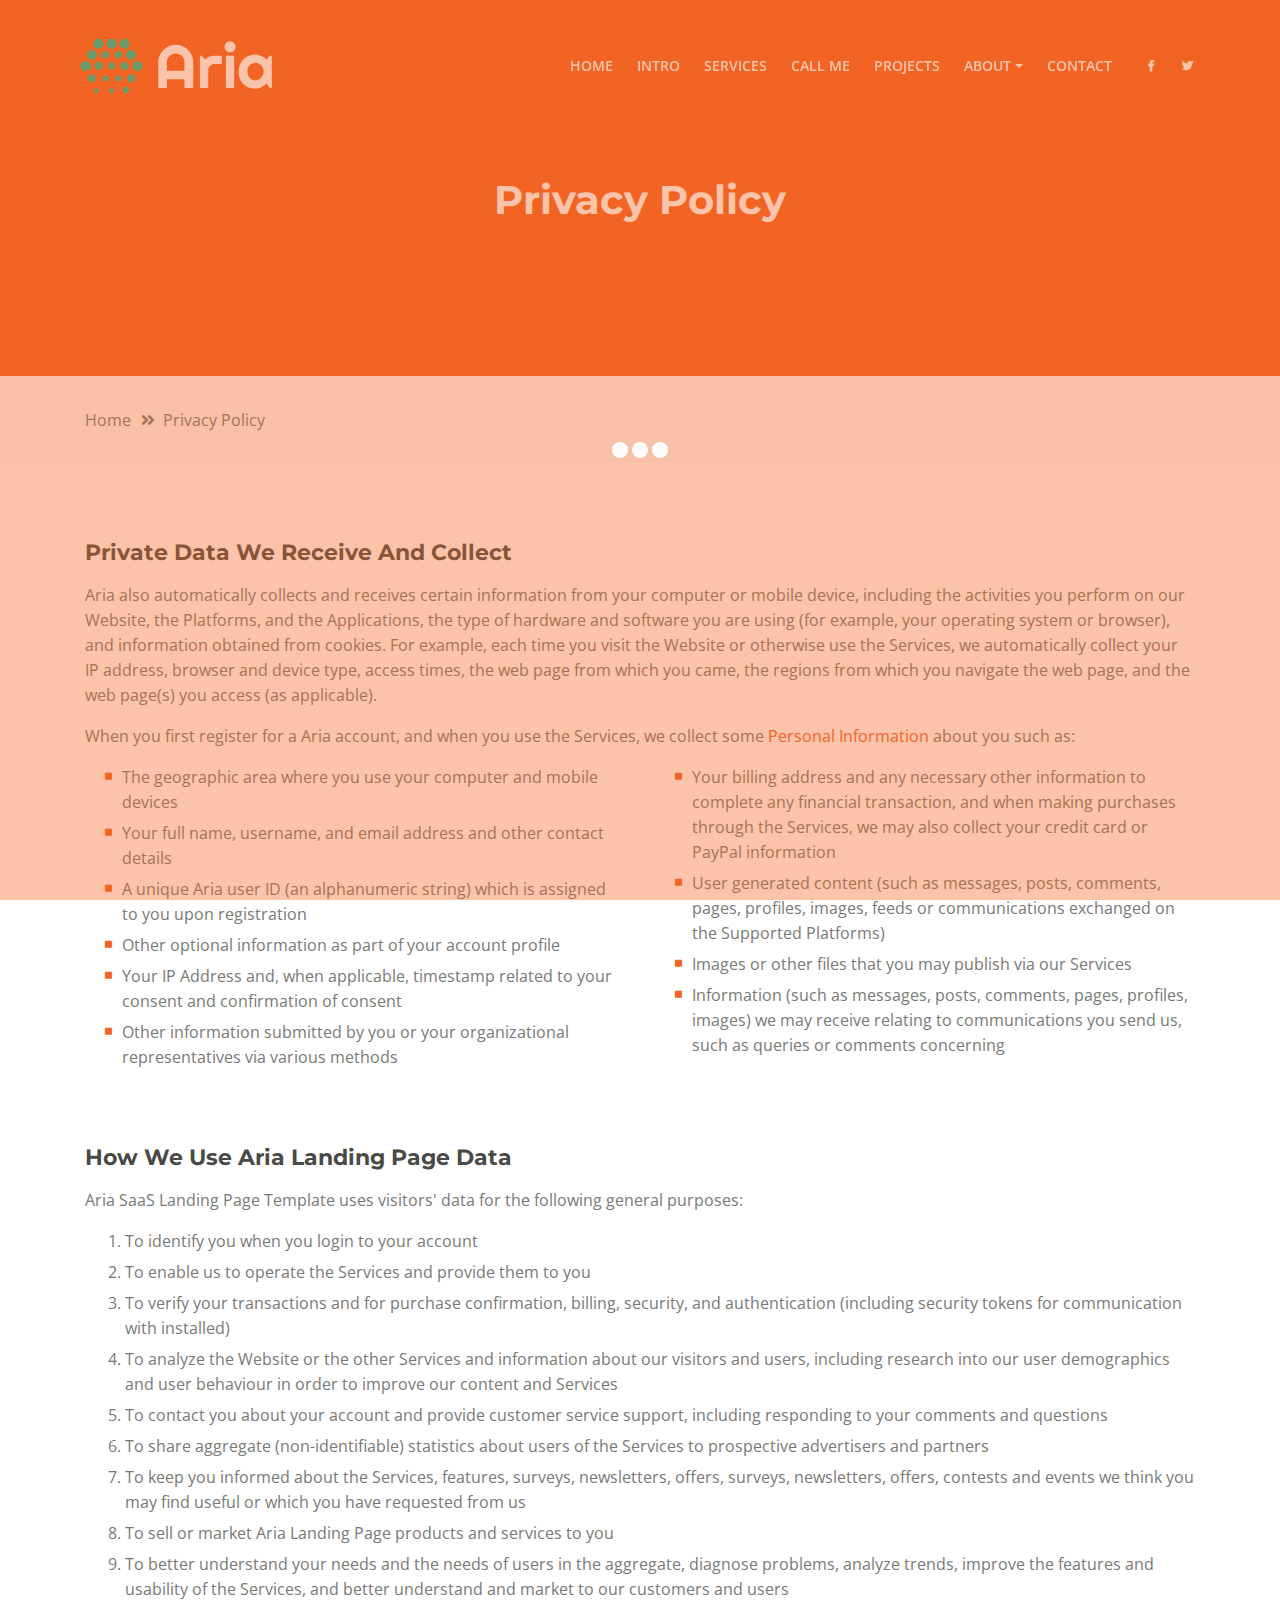
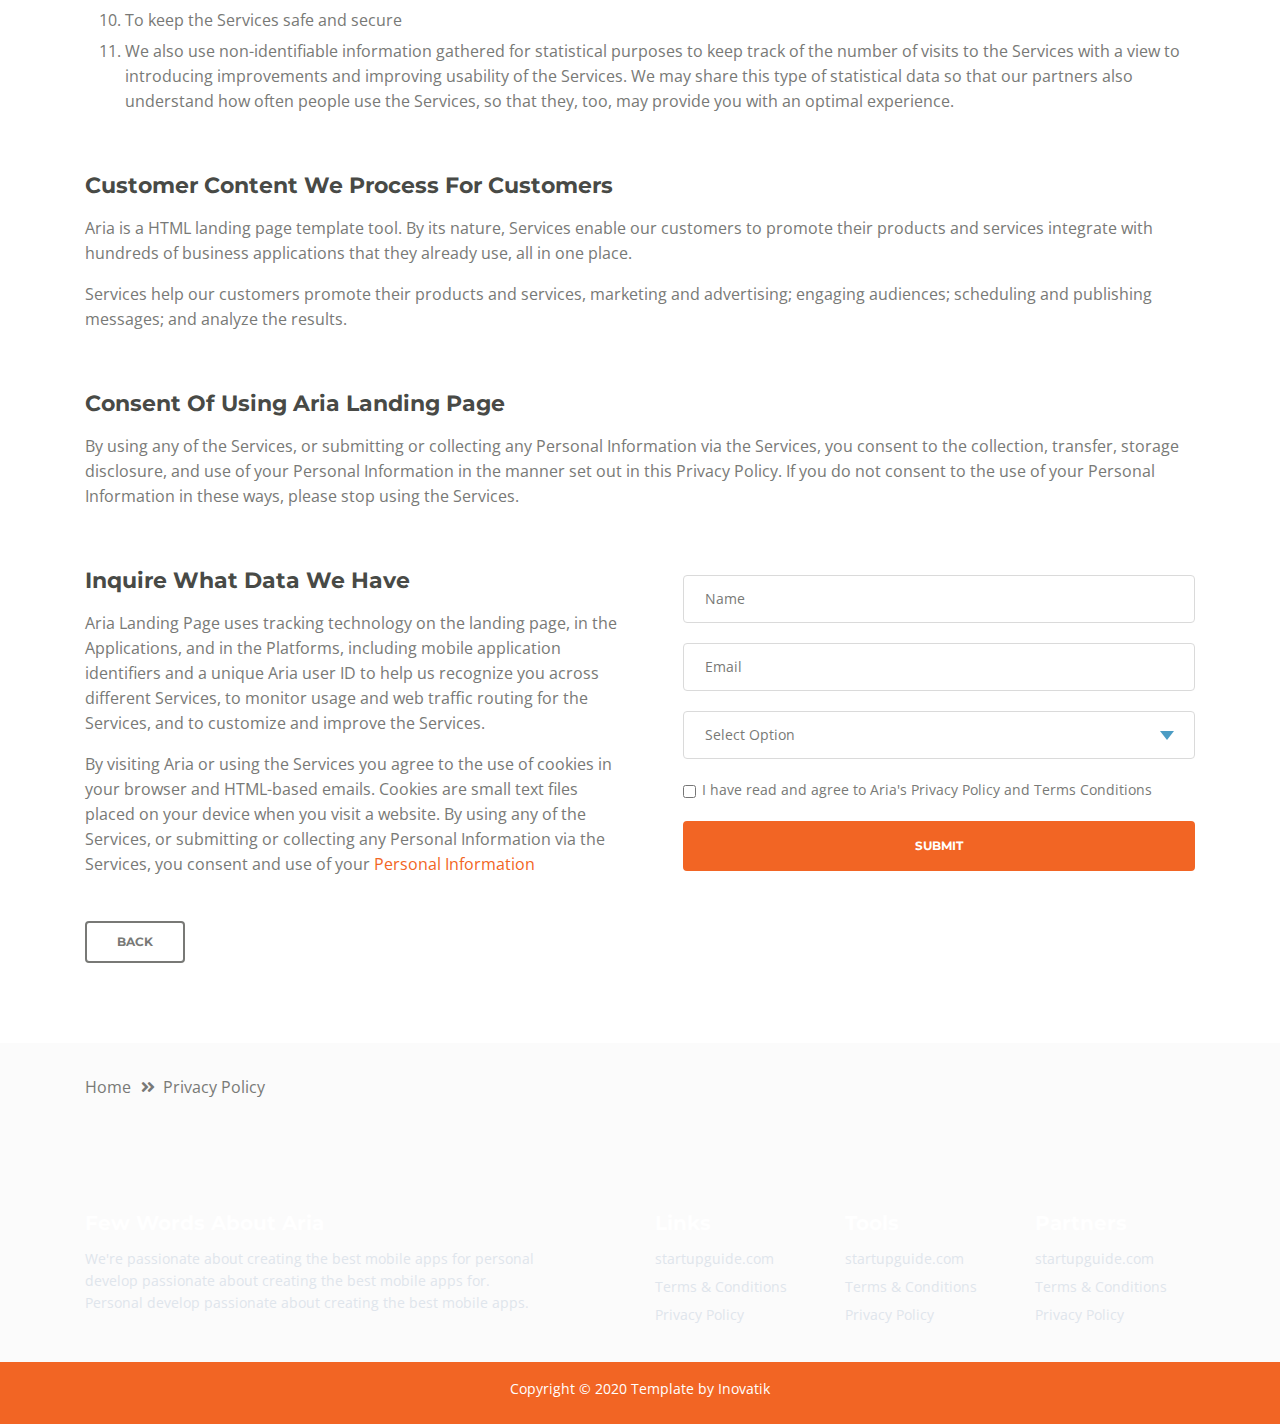
<file: privacy-policy.html>
<!DOCTYPE html>
<html lang="en">
<head>
    <meta charset="utf-8">
    <meta name="viewport" content="width=device-width, initial-scale=1, shrink-to-fit=no">
    
    <!-- SEO Meta Tags -->
    <meta name="description" content="Aria is a business focused HTML landing page template built with Bootstrap to help you create lead generation websites for companies and their services.">
    <meta name="author" content="Inovatik">

    <!-- OG Meta Tags to improve the way the post looks when you share the page on LinkedIn, Facebook, Google+ -->
	<meta property="og:site_name" content="" /> <!-- website name -->
	<meta property="og:site" content="" /> <!-- website link -->
	<meta property="og:title" content=""/> <!-- title shown in the actual shared post -->
	<meta property="og:description" content="" /> <!-- description shown in the actual shared post -->
	<meta property="og:image" content="" /> <!-- image link, make sure it's jpg -->
	<meta property="og:url" content="" /> <!-- where do you want your post to link to -->
	<meta property="og:type" content="article" />

    <!-- Website Title -->
    <title>Privacy Policy - Aria - Business HTML Landing Page Template</title>
    
    <!-- Styles -->
    <link href="https://fonts.googleapis.com/css?family=Montserrat:500,700&display=swap&subset=latin-ext" rel="stylesheet">
    <link href="https://fonts.googleapis.com/css?family=Open+Sans:400,400i,600&display=swap&subset=latin-ext" rel="stylesheet">
    <link href="css/bootstrap.css" rel="stylesheet">
    <link href="css/fontawesome-all.css" rel="stylesheet">
    <link href="css/swiper.css" rel="stylesheet">
	<link href="css/magnific-popup.css" rel="stylesheet">
    <link href="css/styles.css" rel="stylesheet">
	
	<!-- Favicon  -->
    <link rel="icon" href="images/favicon.png">
</head>
<body data-spy="scroll" data-target=".fixed-top">
    
    <!-- Preloader -->
	<div class="spinner-wrapper">
        <div class="spinner">
            <div class="bounce1"></div>
            <div class="bounce2"></div>
            <div class="bounce3"></div>
        </div>
    </div>
    <!-- end of preloader -->
    

    <!-- Navbar -->
    <nav class="navbar navbar-expand-md navbar-dark navbar-custom fixed-top">
        <!-- Text Logo - Use this if you don't have a graphic logo -->
        <!-- <a class="navbar-brand logo-text page-scroll" href="index.html">Aria</a> -->

        <!-- Image Logo -->
        <a class="navbar-brand logo-image" href="index.html"><img src="images/logo.svg" alt="alternative"></a>
        
        <!-- Mobile Menu Toggle Button -->
        <button class="navbar-toggler" type="button" data-toggle="collapse" data-target="#navbarsExampleDefault" aria-controls="navbarsExampleDefault" aria-expanded="false" aria-label="Toggle navigation">
            <span class="navbar-toggler-awesome fas fa-bars"></span>
            <span class="navbar-toggler-awesome fas fa-times"></span>
        </button>
        <!-- end of mobile menu toggle button -->

        <div class="collapse navbar-collapse" id="navbarsExampleDefault">
            <ul class="navbar-nav ml-auto">
                <li class="nav-item">
                    <a class="nav-link page-scroll" href="index.html#header">HOME <span class="sr-only">(current)</span></a>
                </li>
                <li class="nav-item">
                    <a class="nav-link page-scroll" href="index.html#intro">INTRO</a>
                </li>
                <li class="nav-item">
                    <a class="nav-link page-scroll" href="index.html#services">SERVICES</a>
                </li>
                <li class="nav-item">
                    <a class="nav-link page-scroll" href="index.html#callMe">CALL ME</a>
                </li>
                <li class="nav-item">
                    <a class="nav-link page-scroll" href="index.html#projects">PROJECTS</a>
                </li>

                <!-- Dropdown Menu -->          
                <li class="nav-item dropdown">
                    <a class="nav-link dropdown-toggle page-scroll" href="index.html#about" id="navbarDropdown" role="button" aria-haspopup="true" aria-expanded="false">ABOUT</a>
                    <div class="dropdown-menu" aria-labelledby="navbarDropdown">
                        <a class="dropdown-item" href="terms-conditions.html"><span class="item-text">TERMS CONDITIONS</span></a>
                        <div class="dropdown-items-divide-hr"></div>
                        <a class="dropdown-item" href="privacy-policy.html"><span class="item-text">PRIVACY POLICY</span></a>
                    </div>
                </li>
                <!-- end of dropdown menu -->

                <li class="nav-item">
                    <a class="nav-link page-scroll" href="index.html#contact">CONTACT</a>
                </li>
            </ul>
            <span class="nav-item social-icons">
                <span class="fa-stack">
                    <a href="#your-link">
                        <span class="hexagon"></span>
                        <i class="fab fa-facebook-f fa-stack-1x"></i>
                    </a>
                </span>
                <span class="fa-stack">
                    <a href="#your-link">
                        <span class="hexagon"></span>
                        <i class="fab fa-twitter fa-stack-1x"></i>
                    </a>
                </span>
            </span>
        </div>
    </nav> <!-- end of navbar -->
    <!-- end of navbar -->


    <!-- Header -->
    <header id="header" class="ex-header">
        <div class="container">
            <div class="row">
                <div class="col-md-12">
                    <h1>Privacy Policy</h1>
                </div> <!-- end of col -->
            </div> <!-- end of row -->
        </div> <!-- end of container -->
    </header> <!-- end of ex-header -->
    <!-- end of header -->


    <!-- Breadcrumbs -->
    <div class="ex-basic-1">
        <div class="container">
            <div class="row">
                <div class="col-lg-12">
                    <div class="breadcrumbs">
                        <a href="index.html">Home</a><i class="fa fa-angle-double-right"></i><span>Privacy Policy</span>
                    </div> <!-- end of breadcrumbs -->
                </div> <!-- end of col -->
            </div> <!-- end of row -->
        </div> <!-- end of container -->
    </div> <!-- end of ex-basic-1 -->
    <!-- end of breadcrumbs -->


    <!-- Privacy Content -->
    <div class="ex-basic-2">
        <div class="container">
            <div class="row">
                <div class="col-lg-12">
                    <div class="text-container">
                        <h3>Private Data We Receive And Collect</h3>
                        <p>Aria also automatically collects and receives certain information from your computer or mobile device, including the activities you perform on our Website, the Platforms, and the Applications, the type of hardware and software you are using (for example, your operating system or browser), and information obtained from cookies. For example, each time you visit the Website or otherwise use the Services, we automatically collect your IP address, browser and device type, access times, the web page from which you came, the regions from which you navigate the web page, and the web page(s) you access (as applicable).</p>
                        <p>When you first register for a Aria account, and when you use the Services, we collect some <a class="green" href="#your-link">Personal Information</a> about you such as:</p>
                        <div class="row">
                            <div class="col-md-6">
                                <ul class="list-unstyled li-space-lg indent">
                                    <li class="media">
                                        <i class="fas fa-square"></i>
                                        <div class="media-body">The geographic area where you use your computer and mobile devices</div>
                                    </li>
                                    <li class="media">
                                        <i class="fas fa-square"></i>
                                        <div class="media-body">Your full name, username, and email address and other contact details</div>
                                    </li>
                                    <li class="media">
                                        <i class="fas fa-square"></i>
                                        <div class="media-body">A unique Aria user ID (an alphanumeric string) which is assigned to you upon registration</div>
                                    </li>
                                    <li class="media">
                                        <i class="fas fa-square"></i>
                                        <div class="media-body">Other optional information as part of your account profile</div>
                                    </li>
                                    <li class="media">
                                        <i class="fas fa-square"></i>
                                        <div class="media-body">Your IP Address and, when applicable, timestamp related to your consent and confirmation of consent</div>
                                    </li>
                                    <li class="media">
                                        <i class="fas fa-square"></i>
                                        <div class="media-body">Other information submitted by you or your organizational representatives via various methods</div>
                                    </li>
                                </ul>
                            </div> <!-- end of col -->

                            <div class="col-md-6">
                                <ul class="list-unstyled li-space-lg indent">
                                    <li class="media">
                                        <i class="fas fa-square"></i>
                                        <div class="media-body">Your billing address and any necessary other information to complete any financial transaction, and when making purchases through the Services, we may also collect your credit card or PayPal information</div>
                                    </li>
                                    <li class="media">
                                        <i class="fas fa-square"></i>
                                        <div class="media-body">User generated content (such as messages, posts, comments, pages, profiles, images, feeds or communications exchanged on the Supported Platforms)</div>
                                    </li>
                                    <li class="media">
                                        <i class="fas fa-square"></i>
                                        <div class="media-body">Images or other files that you may publish via our Services</div>
                                    </li>
                                    <li class="media">
                                        <i class="fas fa-square"></i>
                                        <div class="media-body">Information (such as messages, posts, comments, pages, profiles, images) we may receive relating to communications you send us, such as queries or comments concerning</div>
                                    </li>
                                </ul>
                            </div> <!-- end of col -->
                        </div> <!-- end of row -->
                    </div> <!-- end of text-container-->
                    
                    <div class="text-container">
                        <h3>How We Use Aria Landing Page Data</h3>
                        <p>Aria SaaS Landing Page Template uses visitors' data for the following general purposes:</p>
                        <ol class="li-space-lg">
                            <li>To identify you when you login to your account</li>
                            <li>To enable us to operate the Services and provide them to you</li>
                            <li>To verify your transactions and for purchase confirmation, billing, security, and authentication (including security tokens for communication with installed)</li>
                            <li>To analyze the Website or the other Services and information about our visitors and users, including research into our user demographics and user behaviour in order to improve our content and Services</li>
                            <li>To contact you about your account and provide customer service support, including responding to your comments and questions</li>
                            <li>To share aggregate (non-identifiable) statistics about users of the Services to prospective advertisers and partners</li>
                            <li>To keep you informed about the Services, features, surveys, newsletters, offers, surveys, newsletters, offers, contests and events we think you may find useful or which you have requested from us</li>
                            <li>To sell or market Aria Landing Page products and services to you</li>
                            <li>To better understand your needs and the needs of users in the aggregate, diagnose problems, analyze trends, improve the features and usability of the Services, and better understand and market to our customers and users</li>
                            <li>To keep the Services safe and secure</li>
                            <li>We also use non-identifiable information gathered for statistical purposes to keep track of the number of visits to the Services with a view to introducing improvements and improving usability of the Services. We may share this type of statistical data so that our partners also understand how often people use the Services, so that they, too, may provide you with an optimal experience.</li>
                        </ol>
                    </div> <!-- end of text-container -->

                    <div class="text-container">
                        <h3>Customer Content We Process For Customers</h3>
                        <p>Aria is a HTML landing page template tool. By its nature, Services enable our customers to promote their products and services integrate with hundreds of business applications that they already use, all in one place.</p>
                        <p>Services help our customers promote their products and services, marketing and advertising; engaging audiences; scheduling and publishing messages; and analyze the results.</p>
                    </div> <!-- end of text container -->

                    <div class="text-container">
                        <h3>Consent Of Using Aria Landing Page</h3>
					    <p class="mb-5">By using any of the Services, or submitting or collecting any Personal Information via the Services, you consent to the collection, transfer, storage disclosure, and use of your Personal Information in the manner set out in this Privacy Policy. If you do not consent to the use of your Personal Information in these ways, please stop using the Services.</p>
                    </div> <!-- end of text-container -->
                                       
                    <div class="row">
                        <div class="col-md-6">
                            <div class="text-container last">
                                <h3>Inquire What Data We Have</h3>
                                <p>Aria Landing Page uses tracking technology on the landing page, in the Applications, and in the Platforms, including mobile application identifiers and a unique Aria user ID to help us recognize you across different Services, to monitor usage and web traffic routing for the Services, and to customize and improve the Services.</p>
                                <p> By visiting Aria or using the Services you agree to the use of cookies in your browser and HTML-based emails. Cookies are small text files placed on your device when you visit a website. By using any of the Services, or submitting or collecting any Personal Information via the Services, you consent and use of your <a class="green" href="#your-link">Personal Information</a></p>
                            </div> <!-- end of text container -->
                        </div> <!-- end of col-->
                        <div class="col-md-6">

                            <!-- Privacy Form -->
                            <div class="form-container">
                                <form id="privacyForm" data-toggle="validator" data-focus="false">
                                    <div class="form-group">
                                        <input type="text" class="form-control-input" id="pname" required>
                                        <label class="label-control" for="pname">Name</label>
                                        <div class="help-block with-errors"></div>
                                    </div>
                                    <div class="form-group">
                                        <input type="email" class="form-control-input" id="pemail" required>
                                        <label class="label-control" for="pemail">Email</label>
                                        <div class="help-block with-errors"></div>
                                    </div>
                                    <div class="form-group">
                                        <select class="form-control-select" id="pselect" required>
                                            <option class="select-option" value="" disabled selected>Select Option</option>
                                            <option class="select-option" value="Delete data">Delete my data</option>
                                            <option class="select-option" value="Show me data">Show me my data</option>
                                        </select>
                                        <div class="help-block with-errors"></div>
                                    </div>
                                    <div class="form-group checkbox">
                                        <input type="checkbox" id="pterms" value="Agreed-to-Terms" required>I have read and agree to Aria's <a href="privacy-policy.html">Privacy Policy</a> and <a href="terms-conditions.html">Terms Conditions</a>
                                        <div class="help-block with-errors"></div>
                                    </div>
                                    <div class="form-group">
                                        <button type="submit" class="form-control-submit-button">SUBMIT</button>
                                    </div>
                                    <div class="form-message">
                                        <div id="pmsgSubmit" class="h3 text-center hidden"></div>
                                    </div>
                                </form>
                            </div> <!-- end of form container -->
                            <!-- end of privacy form -->

                        </div> <!-- end of col--> 
                    </div> <!-- end of row -->
                    <a class="btn-outline-reg back" href="index.html">BACK</a>
                </div> <!-- end of col-->
            </div> <!-- end of row -->
        </div> <!-- end of container -->
    </div> <!-- end of ex-basic-2 -->
    <!-- end of privacy content -->


    <!-- Breadcrumbs -->
    <div class="ex-basic-1">
        <div class="container">
            <div class="row">
                <div class="col-lg-12">
                    <div class="breadcrumbs">
                        <a href="index.html">Home</a><i class="fa fa-angle-double-right"></i><span>Privacy Policy</span>
                    </div> <!-- end of breadcrumbs -->
                </div> <!-- end of col -->
            </div> <!-- end of row -->
        </div> <!-- end of container -->
    </div> <!-- end of ex-basic-1 -->
    <!-- end of breadcrumbs -->

    
    <!-- Footer -->
    <div class="footer">
        <div class="container">
            <div class="row">
                <div class="col-md-6">
                    <div class="text-container about">
                        <h4>Few Words About Aria</h4>
                        <p class="white">We're passionate about creating the best mobile apps for personal develop passionate about creating the best mobile apps for. Personal develop passionate about creating the best mobile apps.</p>
                    </div> <!-- end of text-container -->
                </div> <!-- end of col -->
                <div class="col-md-2">
                    <div class="text-container">
                        <h4>Links</h4>
                        <ul class="list-unstyled li-space-lg white">
                            <li>
                                <a class="white" href="#your-link">startupguide.com</a>
                            </li>
                            <li>
                                <a class="white" href="terms-conditions.html">Terms & Conditions</a>
                            </li>
                            <li>
                                <a class="white" href="privacy-policy.html">Privacy Policy</a>
                            </li>
                        </ul>
                    </div> <!-- end of text-container -->
                </div> <!-- end of col -->
                <div class="col-md-2">
                    <div class="text-container">
                        <h4>Tools</h4>
                        <ul class="list-unstyled li-space-lg">
                            <li>
                                <a class="white" href="#your-link">startupguide.com</a>
                            </li>
                            <li>
                                <a class="white" href="terms-conditions.html">Terms & Conditions</a>
                            </li>
                            <li class="media">
                                <a class="white" href="privacy-policy.html">Privacy Policy</a>
                            </li>
                        </ul>
                    </div> <!-- end of text-container -->
                </div> <!-- end of col -->
                <div class="col-md-2">
                    <div class="text-container">
                        <h4>Partners</h4>
                        <ul class="list-unstyled li-space-lg">
                            <li>
                                <a class="white" href="#your-link">startupguide.com</a>
                            </li>
                            <li>
                                <a class="white" href="terms-conditions.html">Terms & Conditions</a>
                            </li>
                            <li>
                                <a class="white" href="privacy-policy.html">Privacy Policy</a>
                            </li>
                        </ul>
                    </div> <!-- end of text-container -->
                </div> <!-- end of col -->
            </div> <!-- end of row -->
        </div> <!-- end of container -->
    </div> <!-- end of footer -->  
    <!-- end of footer -->


    <!-- Copyright -->
    <div class="copyright">
        <div class="container">
            <div class="row">
                <div class="col-lg-12">
                    <p class="p-small">Copyright © 2020 <a href="https://inovatik.com">Template by Inovatik</a></p>
                </div> <!-- end of col -->
            </div> <!-- enf of row -->
        </div> <!-- end of container -->
    </div> <!-- end of copyright --> 
    <!-- end of copyright -->

    
    <!-- Scripts -->
    <script src="js/jquery.min.js"></script> <!-- jQuery for Bootstrap's JavaScript plugins -->
    <script src="js/popper.min.js"></script> <!-- Popper tooltip library for Bootstrap -->
    <script src="js/bootstrap.min.js"></script> <!-- Bootstrap framework -->
    <script src="js/jquery.easing.min.js"></script> <!-- jQuery Easing for smooth scrolling between anchors -->
    <script src="js/swiper.min.js"></script> <!-- Swiper for image and text sliders -->
    <script src="js/jquery.magnific-popup.js"></script> <!-- Magnific Popup for lightboxes -->
    <script src="js/morphext.min.js"></script> <!-- Morphtext rotating text in the header -->
    <script src="js/isotope.pkgd.min.js"></script> <!-- Isotope for filter -->
    <script src="js/validator.min.js"></script> <!-- Validator.js - Bootstrap plugin that validates forms -->
    <script src="js/scripts.js"></script> <!-- Custom scripts -->
</body>
</html>
</file>
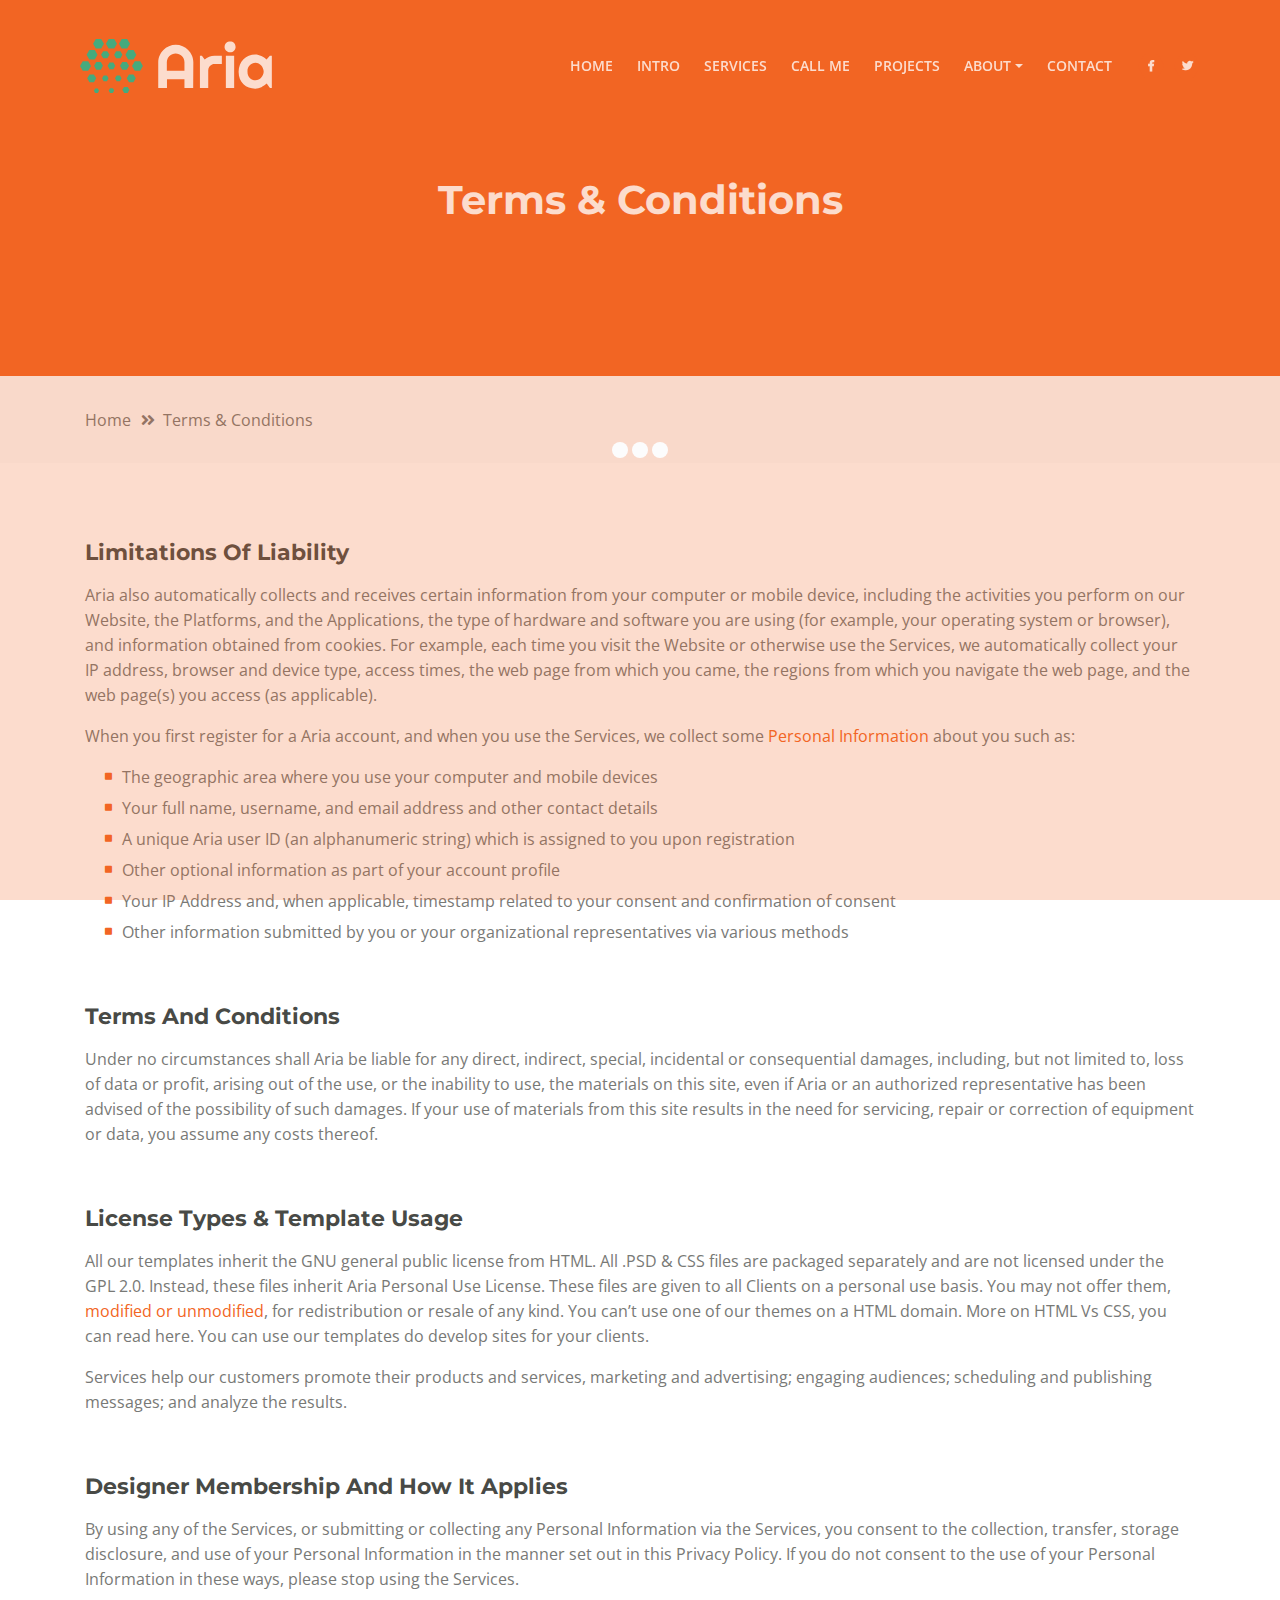
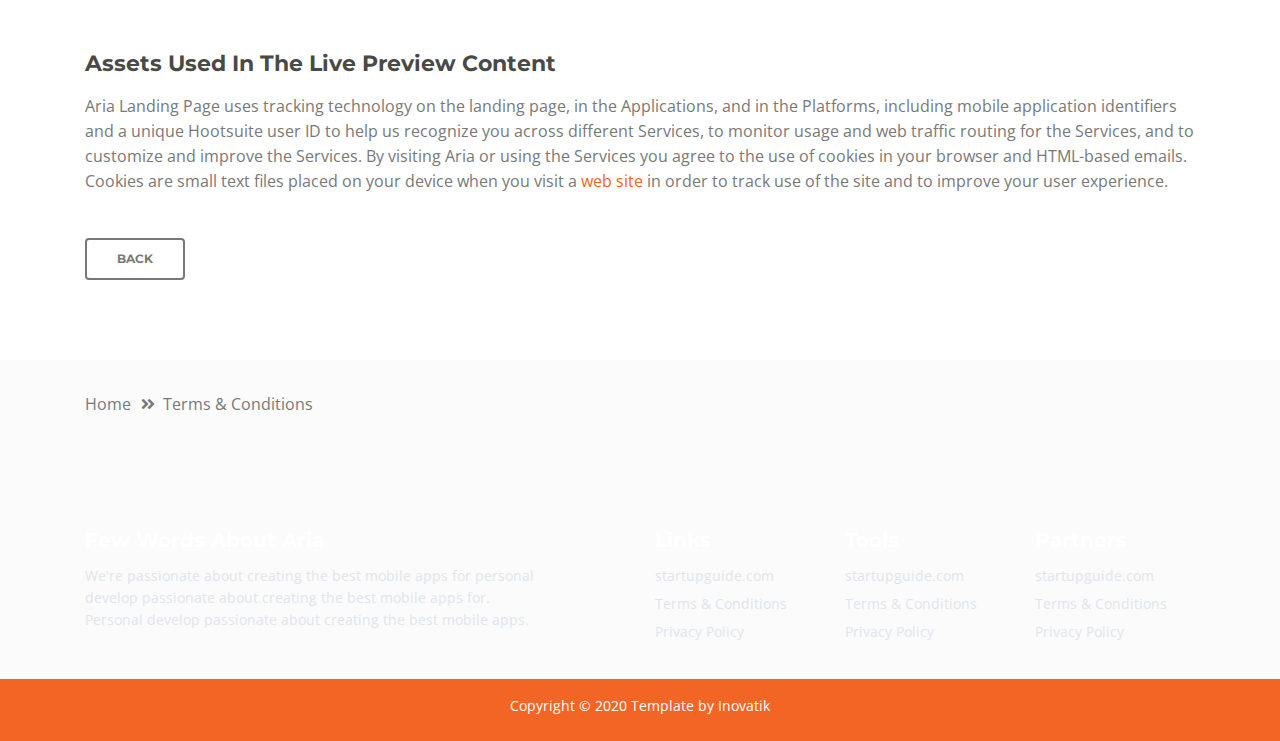
<file: terms-conditions.html>
<!DOCTYPE html>
<html lang="en">
<head>
    <meta charset="utf-8">
    <meta name="viewport" content="width=device-width, initial-scale=1, shrink-to-fit=no">
    
    <!-- SEO Meta Tags -->
    <meta name="description" content="Aria is a business focused HTML landing page template built with Bootstrap to help you create lead generation websites for companies and their services.">
    <meta name="author" content="Inovatik">

    <!-- OG Meta Tags to improve the way the post looks when you share the page on LinkedIn, Facebook, Google+ -->
	<meta property="og:site_name" content="" /> <!-- website name -->
	<meta property="og:site" content="" /> <!-- website link -->
	<meta property="og:title" content=""/> <!-- title shown in the actual shared post -->
	<meta property="og:description" content="" /> <!-- description shown in the actual shared post -->
	<meta property="og:image" content="" /> <!-- image link, make sure it's jpg -->
	<meta property="og:url" content="" /> <!-- where do you want your post to link to -->
	<meta property="og:type" content="article" />

    <!-- Website Title -->
    <title>Terms Conditions - Aria - Business HTML Landing Page Template</title>
    
    <!-- Styles -->
    <link href="https://fonts.googleapis.com/css?family=Montserrat:500,700&display=swap&subset=latin-ext" rel="stylesheet">
    <link href="https://fonts.googleapis.com/css?family=Open+Sans:400,400i,600&display=swap&subset=latin-ext" rel="stylesheet">
    <link href="css/bootstrap.css" rel="stylesheet">
    <link href="css/fontawesome-all.css" rel="stylesheet">
    <link href="css/swiper.css" rel="stylesheet">
	<link href="css/magnific-popup.css" rel="stylesheet">
    <link href="css/styles.css" rel="stylesheet">
	
	<!-- Favicon  -->
    <link rel="icon" href="images/favicon.png">
</head>
<body data-spy="scroll" data-target=".fixed-top">
    
    <!-- Preloader -->
	<div class="spinner-wrapper">
        <div class="spinner">
            <div class="bounce1"></div>
            <div class="bounce2"></div>
            <div class="bounce3"></div>
        </div>
    </div>
    <!-- end of preloader -->
    

    <!-- Navbar -->
    <nav class="navbar navbar-expand-md navbar-dark navbar-custom fixed-top">
        <!-- Text Logo - Use this if you don't have a graphic logo -->
        <!-- <a class="navbar-brand logo-text page-scroll" href="index.html">Aria</a> -->

        <!-- Image Logo -->
        <a class="navbar-brand logo-image" href="index.html"><img src="images/logo.svg" alt="alternative"></a>
        
        <!-- Mobile Menu Toggle Button -->
        <button class="navbar-toggler" type="button" data-toggle="collapse" data-target="#navbarsExampleDefault" aria-controls="navbarsExampleDefault" aria-expanded="false" aria-label="Toggle navigation">
            <span class="navbar-toggler-awesome fas fa-bars"></span>
            <span class="navbar-toggler-awesome fas fa-times"></span>
        </button>
        <!-- end of mobile menu toggle button -->

        <div class="collapse navbar-collapse" id="navbarsExampleDefault">
            <ul class="navbar-nav ml-auto">
                <li class="nav-item">
                    <a class="nav-link page-scroll" href="index.html#header">HOME <span class="sr-only">(current)</span></a>
                </li>
                <li class="nav-item">
                    <a class="nav-link page-scroll" href="index.html#intro">INTRO</a>
                </li>
                <li class="nav-item">
                    <a class="nav-link page-scroll" href="index.html#services">SERVICES</a>
                </li>
                <li class="nav-item">
                    <a class="nav-link page-scroll" href="index.html#callMe">CALL ME</a>
                </li>
                <li class="nav-item">
                    <a class="nav-link page-scroll" href="index.html#projects">PROJECTS</a>
                </li>

                <!-- Dropdown Menu -->          
                <li class="nav-item dropdown">
                    <a class="nav-link dropdown-toggle page-scroll" href="index.html#about" id="navbarDropdown" role="button" aria-haspopup="true" aria-expanded="false">ABOUT</a>
                    <div class="dropdown-menu" aria-labelledby="navbarDropdown">
                        <a class="dropdown-item" href="terms-conditions.html"><span class="item-text">TERMS CONDITIONS</span></a>
                        <div class="dropdown-items-divide-hr"></div>
                        <a class="dropdown-item" href="privacy-policy.html"><span class="item-text">PRIVACY POLICY</span></a>
                    </div>
                </li>
                <!-- end of dropdown menu -->

                <li class="nav-item">
                    <a class="nav-link page-scroll" href="index.html#contact">CONTACT</a>
                </li>
            </ul>
            <span class="nav-item social-icons">
                <span class="fa-stack">
                    <a href="#your-link">
                        <span class="hexagon"></span>
                        <i class="fab fa-facebook-f fa-stack-1x"></i>
                    </a>
                </span>
                <span class="fa-stack">
                    <a href="#your-link">
                        <span class="hexagon"></span>
                        <i class="fab fa-twitter fa-stack-1x"></i>
                    </a>
                </span>
            </span>
        </div>
    </nav> <!-- end of navbar -->
    <!-- end of navbar -->


    <!-- Header -->
    <header id="header" class="ex-header">
        <div class="container">
            <div class="row">
                <div class="col-lg-12">
                    <h1>Terms & Conditions</h1>
                </div> <!-- end of col -->
            </div> <!-- end of row -->
        </div> <!-- end of container -->
    </header> <!-- end of ex-header -->
    <!-- end of header -->


    <!-- Breadcrumbs -->
    <div class="ex-basic-1">
        <div class="container">
            <div class="row">
                <div class="col-lg-12">
                    <div class="breadcrumbs">
                        <a href="index.html">Home</a><i class="fa fa-angle-double-right"></i><span>Terms & Conditions</span>
                    </div> <!-- end of breadcrumbs -->
                </div> <!-- end of col -->
            </div> <!-- end of row -->
        </div> <!-- end of container -->
    </div> <!-- end of ex-basic-1 -->
    <!-- end of breadcrumbs -->


    <!-- Terms Content -->
    <div class="ex-basic-2">
        <div class="container">
            <div class="row">
                <div class="col-lg-12">
                    <div class="text-container">
                        <h3>Limitations Of Liability</h3>
                        <p>Aria also automatically collects and receives certain information from your computer or mobile device, including the activities you perform on our Website, the Platforms, and the Applications, the type of hardware and software you are using (for example, your operating system or browser), and information obtained from cookies. For example, each time you visit the Website or otherwise use the Services, we automatically collect your IP address, browser and device type, access times, the web page from which you came, the regions from which you navigate the web page, and the web page(s) you access (as applicable).</p>
                        <p>When you first register for a Aria account, and when you use the Services, we collect some <a class="green" href="#your-link">Personal Information</a> about you such as:</p>
                        <ul class="list-unstyled li-space-lg indent">
                            <li class="media">
                                <i class="fas fa-square"></i>
                                <div class="media-body">The geographic area where you use your computer and mobile devices</div>
                            </li>
                            <li class="media">
                                <i class="fas fa-square"></i>
                                <div class="media-body">Your full name, username, and email address and other contact details</div>
                            </li>
                            <li class="media">
                                <i class="fas fa-square"></i>
                                <div class="media-body">A unique Aria user ID (an alphanumeric string) which is assigned to you upon registration</div>
                            </li>
                            <li class="media">
                                <i class="fas fa-square"></i>
                                <div class="media-body">Other optional information as part of your account profile</div>
                            </li>
                            <li class="media">
                                <i class="fas fa-square"></i>
                                <div class="media-body">Your IP Address and, when applicable, timestamp related to your consent and confirmation of consent</div>
                            </li>
                            <li class="media">
                                <i class="fas fa-square"></i>
                                <div class="media-body">Other information submitted by you or your organizational representatives via various methods</div>
                            </li>
                        </ul>
                    </div> <!-- end of text-container -->
                    
                    <div class="text-container">
                        <h3>Terms And Conditions</h3>
                        <p>Under no circumstances shall Aria be liable for any direct, indirect, special, incidental or consequential damages, including, but not limited to, loss of data or profit, arising out of the use, or the inability to use, the materials on this site, even if Aria or an authorized representative has been advised of the possibility of such damages. If your use of materials from this site results in the need for servicing, repair or correction of equipment or data, you assume any costs thereof.</p>
                    </div> <!-- end of text-container -->

                    <div class="text-container">
                        <h3>License Types & Template Usage</h3>
                        <p>All our templates inherit the GNU general public license from HTML. All .PSD & CSS files are packaged separately and are not licensed under the GPL 2.0. Instead, these files inherit Aria Personal Use License. These files are given to all Clients on a personal use basis. You may not offer them, <a class="green" href="#your-link">modified or unmodified</a>, for redistribution or resale of any kind. You can’t use one of our themes on a HTML domain. More on HTML Vs CSS, you can read here. You can use our templates do develop sites for your clients.</p>
                        <p>Services help our customers promote their products and services, marketing and advertising; engaging audiences; scheduling and publishing messages; and analyze the results.</p>
                    </div> <!-- end of text-container -->

                    <div class="text-container">
                        <h3>Designer Membership And How It Applies</h3>
                        <p>By using any of the Services, or submitting or collecting any Personal Information via the Services, you consent to the collection, transfer, storage disclosure, and use of your Personal Information in the manner set out in this Privacy Policy. If you do not consent to the use of your Personal Information in these ways, please stop using the Services.</p>
                    </div> <!-- end of text-container -->
                    
                    <div class="text-container last">
                        <h3>Assets Used In The Live Preview Content</h3>
                        <p>Aria Landing Page uses tracking technology on the landing page, in the Applications, and in the Platforms, including mobile application identifiers and a unique Hootsuite user ID to help us recognize you across different Services, to monitor usage and web traffic routing for the Services, and to customize and improve the Services. By visiting Aria or using the Services you agree to the use of cookies in your browser and HTML-based emails. Cookies are small text files placed on your device when you visit a <a class="green" href="#your-link">web site</a> in order to track use of the site and to improve your user experience.</p>
                        <a class="btn-outline-reg" href="index.html">BACK</a>
                    </div> <!-- end of text-container -->
                </div>
            </div> <!-- end of row -->
        </div> <!-- end of container -->
    </div> <!-- end of ex-basic -->
    <!-- end of terms content -->

    
    <!-- Breadcrumbs -->
    <div class="ex-basic-1">
        <div class="container">
            <div class="row">
                <div class="col-lg-12">
                    <div class="breadcrumbs">
                        <a href="index.html">Home</a><i class="fa fa-angle-double-right"></i><span>Terms & Conditions</span>
                    </div> <!-- end of breadcrumbs -->
                </div> <!-- end of col -->
            </div> <!-- end of row -->
        </div> <!-- end of container -->
    </div> <!-- end of ex-basic-1 -->
    <!-- end of breadcrumbs -->


    <!-- Footer -->
    <div class="footer">
        <div class="container">
            <div class="row">
                <div class="col-md-6">
                    <div class="text-container about">
                        <h4>Few Words About Aria</h4>
                        <p class="white">We're passionate about creating the best mobile apps for personal develop passionate about creating the best mobile apps for. Personal develop passionate about creating the best mobile apps.</p>
                    </div> <!-- end of text-container -->
                </div> <!-- end of col -->
                <div class="col-md-2">
                    <div class="text-container">
                        <h4>Links</h4>
                        <ul class="list-unstyled li-space-lg white">
                            <li>
                                <a class="white" href="#your-link">startupguide.com</a>
                            </li>
                            <li>
                                <a class="white" href="terms-conditions.html">Terms & Conditions</a>
                            </li>
                            <li>
                                <a class="white" href="privacy-policy.html">Privacy Policy</a>
                            </li>
                        </ul>
                    </div> <!-- end of text-container -->
                </div> <!-- end of col -->
                <div class="col-md-2">
                    <div class="text-container">
                        <h4>Tools</h4>
                        <ul class="list-unstyled li-space-lg">
                            <li>
                                <a class="white" href="#your-link">startupguide.com</a>
                            </li>
                            <li>
                                <a class="white" href="terms-conditions.html">Terms & Conditions</a>
                            </li>
                            <li class="media">
                                <a class="white" href="privacy-policy.html">Privacy Policy</a>
                            </li>
                        </ul>
                    </div> <!-- end of text-container -->
                </div> <!-- end of col -->
                <div class="col-md-2">
                    <div class="text-container">
                        <h4>Partners</h4>
                        <ul class="list-unstyled li-space-lg">
                            <li>
                                <a class="white" href="#your-link">startupguide.com</a>
                            </li>
                            <li>
                                <a class="white" href="terms-conditions.html">Terms & Conditions</a>
                            </li>
                            <li>
                                <a class="white" href="privacy-policy.html">Privacy Policy</a>
                            </li>
                        </ul>
                    </div> <!-- end of text-container -->
                </div> <!-- end of col -->
            </div> <!-- end of row -->
        </div> <!-- end of container -->
    </div> <!-- end of footer -->  
    <!-- end of footer -->


    <!-- Copyright -->
    <div class="copyright">
        <div class="container">
            <div class="row">
                <div class="col-lg-12">
                    <p class="p-small">Copyright © 2020 <a href="https://inovatik.com">Template by Inovatik</a></p>
                </div> <!-- end of col -->
            </div> <!-- enf of row -->
        </div> <!-- end of container -->
    </div> <!-- end of copyright --> 
    <!-- end of copyright -->

	
    <!-- Scripts -->
    <script src="js/jquery.min.js"></script> <!-- jQuery for Bootstrap's JavaScript plugins -->
    <script src="js/popper.min.js"></script> <!-- Popper tooltip library for Bootstrap -->
    <script src="js/bootstrap.min.js"></script> <!-- Bootstrap framework -->
    <script src="js/jquery.easing.min.js"></script> <!-- jQuery Easing for smooth scrolling between anchors -->
    <script src="js/swiper.min.js"></script> <!-- Swiper for image and text sliders -->
    <script src="js/jquery.magnific-popup.js"></script> <!-- Magnific Popup for lightboxes -->
    <script src="js/morphext.min.js"></script> <!-- Morphtext rotating text in the header -->
    <script src="js/isotope.pkgd.min.js"></script> <!-- Isotope for filter -->
    <script src="js/validator.min.js"></script> <!-- Validator.js - Bootstrap plugin that validates forms -->
    <script src="js/scripts.js"></script> <!-- Custom scripts -->
</body>
</html>
</file>
<file: css/styles.css>
/* Template: Aria - Business HTML Landing Page Template
   Author: Inovatik
   Created: Jul 2019
   Description: Master CSS file
*/

/*****************************************
Table Of Contents:

01. General Styles
02. Preloader
03. Navigation
04. Header
05. Intro
06. Description
07. Services
08. Details 1
09. Details 2
10. Testimonials
11. Call Me
12. Projects
13. Project Lightboxes
14. Team
15. About
16. Contact
17. Footer
18. Copyright
19. Back To Top Button
20. Extra Pages
21. Media Queries
******************************************/

/*****************************************
Colors:

- Backgrounds - light gray #fbfbfb
- Background - dark blue #153e52
- Backgrounds navbar, footer - dark gray #113448
- Buttons, bullets, icons - green #f26524
- Headings text - black #484a46
- Body text - gray #787976
- Body text - light gray #dfe5ec
******************************************/


/******************************/
/*     01. General Styles     */
/******************************/
body,
html {
    width: 100%;
	height: 100%;
}

body, p {
	color: #787976; 
	font: 400 1rem/1.5625rem "Open Sans", sans-serif;
}

.p-large {
	font: 400 1.125rem/1.625rem "Open Sans", sans-serif;
}

.p-small {
	font: 400 0.875rem/1.375rem "Open Sans", sans-serif;
}

.p-heading {
	margin-bottom: 3.5rem;
	text-align: center;
}

.li-space-lg li {
	margin-bottom: 0.375rem;
}

.indent {
	padding-left: 1.25rem;
}

h1 {
	color: #484a46;
	font: 700 2.5rem/3rem "Montserrat", sans-serif;
}

h2 {
	color: #484a46;
	font: 700 1.75rem/2.125rem "Montserrat", sans-serif;
}

h3 {
	color: #484a46;
	font: 700 1.375rem/1.75rem "Montserrat", sans-serif;
}

h4 {
	color: #484a46;
	font: 700 1.25rem/1.625rem "Montserrat", sans-serif;
}

h5 {
	color: #484a46;
	font: 700 1.125rem/1.5rem "Montserrat", sans-serif;
}

h6 {
	color: #484a46;
	font: 700 1rem/1.375rem "Montserrat", sans-serif;
}

a {
	color: #787976;
}

a:hover {
	color: #787976;
	text-decoration: underline;
}

a.green {
	color: #f26524;
}

a.white,
.white {
	color: #dfe5ec;
}

.testimonial-text {
	font-style: italic;
}

.testimonial-author {
	font: 700 1rem/1.375rem "Montserrat", sans-serif;
}

strong {
	color: #484a46;
}

.section-title {
	color: #f26524;
	font: 500 0.8125rem/1.125rem "Montserrat", sans-serif;
}

.btn-solid-reg {
	display: inline-block;
	padding: 1.1875rem 1.875rem 1.1875rem 1.875rem;
	border: 0.125rem solid #f26524;
	border-radius: 0.25rem;
	background-color: #f26524;
	color: #fff;
	font: 700 0.75rem/0 "Montserrat", sans-serif;
	text-decoration: none;
	transition: all 0.2s;
}

.btn-solid-reg:hover {
	background-color: transparent;
	color: #f26524;
	text-decoration: none;
}

.btn-solid-lg {
	display: inline-block;
	padding: 1.375rem 2.125rem 1.375rem 2.125rem;
	border: 0.125rem solid #f26524;
	border-radius: 0.25rem;
	background-color: #f26524;
	color: #fff;
	font: 700 0.75rem/0 "Montserrat", sans-serif;
	text-decoration: none;
	transition: all 0.2s;
}

.btn-solid-lg:hover {
	background-color: transparent;
	color: #f26524;
	text-decoration: none;
}

.btn-outline-reg {
	display: inline-block;
	padding: 1.1875rem 1.875rem 1.1875rem 1.875rem;
	border: 0.125rem solid #787976;
	border-radius: 0.25rem;
	background-color: transparent;
	color: #787976;
	font: 700 0.75rem/0 "Montserrat", sans-serif;
	text-decoration: none;
	transition: all 0.2s;
}

.btn-outline-reg:hover {
	background-color: #787976;
	color: #fff;
	text-decoration: none;
}

.btn-outline-lg {
	display: inline-block;
	padding: 1.375rem 2.125rem 1.375rem 2.125rem;
	border: 0.125rem solid #787976;
	border-radius: 0.25rem;
	background-color: transparent;
	color: #787976;
	font: 700 0.75rem/0 "Montserrat", sans-serif;
	text-decoration: none;
	transition: all 0.2s;
}

.btn-outline-lg:hover {
	background-color: #787976;
	color: #fff;
	text-decoration: none;
}

.btn-outline-sm {
	display: inline-block;
	padding: 1rem 1.625rem 0.9375rem 1.625rem;
	border: 0.125rem solid #787976;
	border-radius: 0.25rem;
	background-color: transparent;
	color: #787976;
	font: 700 0.75rem/0 "Montserrat", sans-serif;
	text-decoration: none;
	transition: all 0.2s;
}

.btn-outline-sm:hover {
	background-color: #787976;
	color: #fff;
	text-decoration: none;
}

.form-group {
	position: relative;
	margin-bottom: 1.25rem;
}

.form-group.has-error.has-danger {
	margin-bottom: 0.625rem;
}

.form-group.has-error.has-danger .help-block.with-errors ul {
	margin-top: 0.375rem;
}

.label-control {
	position: absolute;
	top: 0.8125rem;
	left: 1.375rem;
	color: #787976;
	opacity: 1;
	font: 400 0.875rem/1.375rem "Open Sans", sans-serif;
	cursor: text;
	transition: all 0.2s ease;
}

/* IE10+ hack to solve lower label text position compared to the rest of the browsers */
@media screen and (-ms-high-contrast: active), screen and (-ms-high-contrast: none) {  
	.label-control {
		top: 0.9375rem;
	}
}

.form-control-input:focus + .label-control,
.form-control-input.notEmpty + .label-control,
.form-control-textarea:focus + .label-control,
.form-control-textarea.notEmpty + .label-control {
	top: 0.125rem;
	opacity: 1;
	font-size: 0.75rem;
	font-weight: 500;
}

.form-control-input,
.form-control-select {
	display: block; /* needed for proper display of the label in Firefox, IE, Edge */
	width: 100%;
	padding-top: 1.25rem;
	padding-bottom: 0.25rem;
	padding-left: 1.3125rem;
	border: 1px solid #dadada;
	border-radius: 0.25rem;
	background-color: #fff;
	color: #787976;
	font: 400 0.875rem/1.375rem "Open Sans", sans-serif;
	transition: all 0.2s;
	-webkit-appearance: none; /* removes inner shadow on form inputs on ios safari */
}

.form-control-select {
	padding-top: 0.5rem;
	padding-bottom: 0.5rem;
	height: 3rem;
}

/* IE10+ hack to solve lower label text position compared to the rest of the browsers */
@media screen and (-ms-high-contrast: active), screen and (-ms-high-contrast: none) {  
	.form-control-input {
		padding-top: 1.25rem;
		padding-bottom: 0.75rem;
		line-height: 1.75rem;
	}

	.form-control-select {
		padding-top: 0.875rem;
		padding-bottom: 0.75rem;
		height: 3.125rem;
		line-height: 2.125rem;
	}
}

select {
    /* you should keep these first rules in place to maintain cross-browser behavior */
    -webkit-appearance: none;
	-moz-appearance: none;
	-ms-appearance: none;
    -o-appearance: none;
    appearance: none;
    background-image: url('../images/down-arrow.png');
    background-position: 96% 50%;
    background-repeat: no-repeat;
    outline: none;
}

select::-ms-expand {
    display: none; /* removes the ugly default down arrow on select form field in IE11 */
}

.form-control-textarea {
	display: block; /* used to eliminate a bottom gap difference between Chrome and IE/FF */
	width: 100%;
	height: 8rem; /* used instead of html rows to normalize height between Chrome and IE/FF */
	padding-top: 1.25rem;
	padding-left: 1.3125rem;
	border: 1px solid #dadada;
	border-radius: 0.25rem;
	background-color: #fff;
	color: #787976;
	font: 400 1rem/1.5625rem "Open Sans", sans-serif;
	transition: all 0.2s;
}

.form-control-input:focus,
.form-control-select:focus,
.form-control-textarea:focus {
	border: 1px solid #a1a1a1;
	outline: none; /* Removes blue border on focus */
}

.form-control-input:hover,
.form-control-select:hover,
.form-control-textarea:hover {
	border: 1px solid #a1a1a1;
}

.checkbox {
	font: 400 0.875rem/1.375rem "Open Sans", sans-serif;
}

input[type='checkbox'] {
	vertical-align: -15%;
	margin-right: 0.375rem;
}

/* IE10+ hack to raise checkbox field position compared to the rest of the browsers */
@media screen and (-ms-high-contrast: active), screen and (-ms-high-contrast: none) {  
	input[type='checkbox'] {
		vertical-align: -9%;
	}
}

.form-control-submit-button {
	display: inline-block;
	width: 100%;
	height: 3.125rem;
	border: 0.125rem solid #f26524;
	border-radius: 0.25rem;
	background-color: #f26524;
	color: #fff;
	font: 700 0.75rem/1.75rem "Montserrat", sans-serif;
	cursor: pointer;
	transition: all 0.2s;
}

.form-control-submit-button:hover {
	background-color: transparent;
	color: #f26524;
}

/* Form Success And Error Message Formatting */
#lmsgSubmit.h3.text-center.tada.animated,
#cmsgSubmit.h3.text-center.tada.animated,
#pmsgSubmit.h3.text-center.tada.animated,
#lmsgSubmit.h3.text-center,
#cmsgSubmit.h3.text-center,
#pmsgSubmit.h3.text-center {
	display: block;
	margin-bottom: 0;
	color: #b93636;
	font: 400 1.125rem/1rem "Open Sans", sans-serif;
}

.help-block.with-errors .list-unstyled {
	color: #787976;
	font-size: 0.75rem;
	line-height: 1.125rem;
	text-align: left;
}

.help-block.with-errors ul {
	margin-bottom: 0;
}
/* end of form success and error message formatting */

/* Form Success And Error Message Animation - Animate.css */
@-webkit-keyframes tada {
	from {
		-webkit-transform: scale3d(1, 1, 1);
		-ms-transform: scale3d(1, 1, 1);
		transform: scale3d(1, 1, 1);
	}
	10%, 20% {
		-webkit-transform: scale3d(.9, .9, .9) rotate3d(0, 0, 1, -3deg);
		-ms-transform: scale3d(.9, .9, .9) rotate3d(0, 0, 1, -3deg);
		transform: scale3d(.9, .9, .9) rotate3d(0, 0, 1, -3deg);
	}
	30%, 50%, 70%, 90% {
		-webkit-transform: scale3d(1.1, 1.1, 1.1) rotate3d(0, 0, 1, 3deg);
		-ms-transform: scale3d(1.1, 1.1, 1.1) rotate3d(0, 0, 1, 3deg);
		transform: scale3d(1.1, 1.1, 1.1) rotate3d(0, 0, 1, 3deg);
	}
	40%, 60%, 80% {
		-webkit-transform: scale3d(1.1, 1.1, 1.1) rotate3d(0, 0, 1, -3deg);
		-ms-transform: scale3d(1.1, 1.1, 1.1) rotate3d(0, 0, 1, -3deg);
		transform: scale3d(1.1, 1.1, 1.1) rotate3d(0, 0, 1, -3deg);
	}
	to {
		-webkit-transform: scale3d(1, 1, 1);
		-ms-transform: scale3d(1, 1, 1);
		transform: scale3d(1, 1, 1);
	}
}

@keyframes tada {
	from {
		-webkit-transform: scale3d(1, 1, 1);
		-ms-transform: scale3d(1, 1, 1);
		transform: scale3d(1, 1, 1);
	}
	10%, 20% {
		-webkit-transform: scale3d(.9, .9, .9) rotate3d(0, 0, 1, -3deg);
		-ms-transform: scale3d(.9, .9, .9) rotate3d(0, 0, 1, -3deg);
		transform: scale3d(.9, .9, .9) rotate3d(0, 0, 1, -3deg);
	}
	30%, 50%, 70%, 90% {
		-webkit-transform: scale3d(1.1, 1.1, 1.1) rotate3d(0, 0, 1, 3deg);
		-ms-transform: scale3d(1.1, 1.1, 1.1) rotate3d(0, 0, 1, 3deg);
		transform: scale3d(1.1, 1.1, 1.1) rotate3d(0, 0, 1, 3deg);
	}
	40%, 60%, 80% {
		-webkit-transform: scale3d(1.1, 1.1, 1.1) rotate3d(0, 0, 1, -3deg);
		-ms-transform: scale3d(1.1, 1.1, 1.1) rotate3d(0, 0, 1, -3deg);
		transform: scale3d(1.1, 1.1, 1.1) rotate3d(0, 0, 1, -3deg);
	}
	to {
		-webkit-transform: scale3d(1, 1, 1);
		-ms-transform: scale3d(1, 1, 1);
		transform: scale3d(1, 1, 1);
	}
}

.tada {
	-webkit-animation-name: tada;
	animation-name: tada;
}

.animated {
	-webkit-animation-duration: 1s;
	animation-duration: 1s;
	-webkit-animation-fill-mode: both;
	animation-fill-mode: both;
}
/* end of form success and error message animation - Animate.css */

/* Fade-move Animation For Lightbox - Magnific Popup */
/* at start */
.my-mfp-slide-bottom .zoom-anim-dialog {
	opacity: 0;
	transition: all 0.2s ease-out;
	-webkit-transform: translateY(-1.25rem) perspective(37.5rem) rotateX(10deg);
	-ms-transform: translateY(-1.25rem) perspective(37.5rem) rotateX(10deg);
	transform: translateY(-1.25rem) perspective(37.5rem) rotateX(10deg);
}

/* animate in */
.my-mfp-slide-bottom.mfp-ready .zoom-anim-dialog {
	opacity: 1;
	-webkit-transform: translateY(0) perspective(37.5rem) rotateX(0); 
	-ms-transform: translateY(0) perspective(37.5rem) rotateX(0); 
	transform: translateY(0) perspective(37.5rem) rotateX(0); 
}

/* animate out */
.my-mfp-slide-bottom.mfp-removing .zoom-anim-dialog {
	opacity: 0;
	-webkit-transform: translateY(-0.625rem) perspective(37.5rem) rotateX(10deg); 
	-ms-transform: translateY(-0.625rem) perspective(37.5rem) rotateX(10deg); 
	transform: translateY(-0.625rem) perspective(37.5rem) rotateX(10deg); 
}

/* dark overlay, start state */
.my-mfp-slide-bottom.mfp-bg {
	opacity: 0;
	transition: opacity 0.2s ease-out;
}

/* animate in */
.my-mfp-slide-bottom.mfp-ready.mfp-bg {
	opacity: 0.8;
}
/* animate out */
.my-mfp-slide-bottom.mfp-removing.mfp-bg {
	opacity: 0;
}
/* end of fade-move animation for lightbox - magnific popup */

/* Fade Animation For Image Slider - Magnific Popup */
@-webkit-keyframes fadeIn {
	from {
		opacity: 0;
	}
	to {
		opacity: 1;
	}
}

@keyframes fadeIn {
	from {
		opacity: 0;
	}
	to {
		opacity: 1;
	}
}

.fadeIn {
	-webkit-animation: fadeIn 0.6s;
	animation: fadeIn 0.6s;
}

@-webkit-keyframes fadeOut {
	from {
		opacity: 1;
	}
	to {
		opacity: 0;
	}
}

@keyframes fadeOut {
	from {
		opacity: 1;
	}
	to {
		opacity: 0;
	}
}

.fadeOut {
	-webkit-animation: fadeOut 0.8s;
	animation: fadeOut 0.8s;
}
/* end of fade animation for image slider - magnific popup */


/*************************/
/*     02. Preloader     */
/*************************/
.spinner-wrapper {
	position: fixed;
	z-index: 999999;
	top: 0;
	right: 0;
	bottom: 0;
	left: 0;
	background: #f26524;
}

.spinner {
	position: absolute;
	top: 50%; /* centers the loading animation vertically one the screen */
	left: 50%; /* centers the loading animation horizontally one the screen */
	width: 3.75rem;
	height: 1.25rem;
	margin: -0.625rem 0 0 -1.875rem; /* is width and height divided by two */ 
	text-align: center;
}

.spinner > div {
	display: inline-block;
	width: 1rem;
	height: 1rem;
	border-radius: 100%;
	background-color: #fff;
	-webkit-animation: sk-bouncedelay 1.4s infinite ease-in-out both;
	animation: sk-bouncedelay 1.4s infinite ease-in-out both;
}

.spinner .bounce1 {
	-webkit-animation-delay: -0.32s;
	animation-delay: -0.32s;
}

.spinner .bounce2 {
	-webkit-animation-delay: -0.16s;
	animation-delay: -0.16s;
}

@-webkit-keyframes sk-bouncedelay {
	0%, 80%, 100% { -webkit-transform: scale(0); }
	40% { -webkit-transform: scale(1.0); }
}

@keyframes sk-bouncedelay {
	0%, 80%, 100% { 
		-webkit-transform: scale(0);
		-ms-transform: scale(0);
		transform: scale(0);
	} 40% { 
		-webkit-transform: scale(1.0);
		-ms-transform: scale(1.0);
		transform: scale(1.0);
	}
}


/**************************/
/*     03. Navigation     */
/**************************/
.navbar-custom {
	padding-top: 0.375rem;
	padding-bottom: 0.375rem;
	background-color: #f26524;
	box-shadow: 0 0.0625rem 0.375rem 0 rgba(0, 0, 0, 0.1);
	font: 600 0.875rem/0.875rem "Open Sans", sans-serif;
	transition: all 0.2s;
}

.navbar-custom .navbar-brand {
	font-size: 0;
}

.navbar-custom .navbar-brand.logo-image img {
    width: 12rem;
	height: auto;
	-webkit-backface-visibility: hidden;
}

.navbar-custom .navbar-brand.logo-text {
	margin-top: 0.25rem;
	margin-bottom: 0.25rem;
	font: 700 2.25rem/1.5rem "Montserrat", sans-serif;
	color: #fff;
	text-decoration: none;
}

.navbar-custom .navbar-nav {
	margin-top: 0.75rem;
	margin-bottom: 0.5rem;
}

.navbar-custom .nav-item .nav-link {
	padding: 0.625rem 0.75rem 0.625rem 0.75rem;
	color: #fff;
	text-decoration: none;
	transition: all 0.2s ease;
}

/* .navbar-custom .nav-item .nav-link:hover,
.navbar-custom .nav-item .nav-link.active {
	color: #000;
} */

/* Dropdown Menu */
.navbar-custom .dropdown:hover > .dropdown-menu {
	display: block; /* this makes the dropdown menu stay open while hovering it */
	min-width: auto;
	animation: fadeDropdown 0.2s; /* required for the fade animation */
}

@keyframes fadeDropdown {
    0% {
        opacity: 0;
    }

    100% {
        opacity: 1;
    }
}

.navbar-custom .dropdown-toggle:focus { /* removes dropdown outline on focus  */
	outline: 0;
}

.navbar-custom .dropdown-menu {
	margin-top: 0;
	border: none;
	border-radius: 0.25rem;
	background-color: #113448;
}

.navbar-custom .dropdown-item {
	color: #fff;
	text-decoration: none;
}

.navbar-custom .dropdown-item:hover {
	background-color: #113448;
}

.navbar-custom .dropdown-item .item-text {
	font: 600 0.875rem/0.875rem "Open Sans", sans-serif;
}

.navbar-custom .dropdown-item:hover .item-text {
	color: #f26524;
}

.navbar-custom .dropdown-items-divide-hr {
	width: 100%;
	height: 1px;
	margin: 0.75rem auto 0.75rem auto;
	border: none;
	background-color: #b5bcc4;
	opacity: 0.2;
}
/* end of dropdown menu */

.navbar-custom .social-icons {
	display: none;
}

.navbar-custom .navbar-toggler {
	border: none;
	color: #fff;
	font-size: 2rem;
}

.navbar-custom button[aria-expanded='false'] .navbar-toggler-awesome.fas.fa-times{
	display: none;
}

.navbar-custom button[aria-expanded='false'] .navbar-toggler-awesome.fas.fa-bars{
	display: inline-block;
}

.navbar-custom button[aria-expanded='true'] .navbar-toggler-awesome.fas.fa-bars{
	display: none;
}

.navbar-custom button[aria-expanded='true'] .navbar-toggler-awesome.fas.fa-times{
	display: inline-block;
	margin-right: 0.125rem;
}


/*********************/
/*    04. Header     */
/*********************/
.header {
	background: linear-gradient(rgba(0, 0, 0, 0.3), rgba(0, 0, 0, 0.5)), url('../images/header-background.jpg') center center no-repeat;
	background-size: cover;
}

.header .header-content {
	padding-top: 8rem;
	padding-bottom: 2.125rem;
	text-align: center;
}

.header .text-container {
	margin-bottom: 3rem;
}

.header h1 {
	margin-bottom: 0.5rem;
	color: #fff;
}

.header .p-large {
	margin-bottom: 2rem;
	color: #dfe5ec;
}

.header .btn-solid-lg {
	margin-right: 0.5rem;
	margin-bottom: 1.25rem;
}


/*********************/
/*     05. Intro     */
/*********************/
.basic-1 {
	padding-top: 6.5rem;
	padding-bottom: 3rem;
}

.basic-1 .text-container {
	margin-bottom: 3rem;
}

.basic-1 .section-title {
	margin-bottom: 0.5rem;
}

.basic-1 h2 {
	margin-bottom: 1.375rem;
}

.basic-1 .testimonial-author {
	color: #484a46;
}

/* Hover Animation */
.basic-1 .image-container {
	overflow: hidden;
	border-radius: 0.25rem;
}

.basic-1 .image-container img {
	margin: 0;
	border-radius: 0.25rem;
	transition: all 0.3s;
}

.basic-1 .image-container:hover img {
	-moz-transform: scale(1.15);
	-webkit-transform: scale(1.15);
	transform: scale(1.15);
} 
/* end of hover animation */


/***************************/
/*     06. Description     */
/***************************/
.cards-1 {
	padding-top: 3rem;
	padding-bottom: 2.875rem;
}

.cards-1 .card {
	margin-bottom: 2.5rem;
	border: none;
	text-align: center;
}

.cards-1 .fa-stack {
	width: 6rem;
	height: 6rem;
	margin-right: auto;
	margin-bottom: 1rem;
	margin-left: auto;
	line-height: 6rem;
	text-align: left;
}

.cards-1 .fa-stack .hexagon {
	position: absolute;
	width: 6rem;
	height: 6rem;
	background: url('../images/hexagon-green.svg') center center no-repeat;
	background-size: 6rem 6rem;
}

.cards-1 .fa-stack-1x {
	color: #fff;
	font-size: 2rem;
}

.cards-1 .card-body {
	padding: 0;
}

.cards-1 .card-title {
	margin-bottom: 0.625rem;
}


/************************/
/*     07. Services     */
/************************/
.cards-2 {
	padding-top: 6.625rem;	
	padding-bottom: 1.25rem;	
	background-color: #fbfbfb;
}

.cards-2 .section-title {
	margin-bottom: 0.5rem;
	text-align: center;
}

.cards-2 h2 {
	margin-bottom: 3.25rem;
	text-align: center;
}

.cards-2 .card {
	margin-bottom: 5.625rem;
	border: none;
	background-color: transparent;
	
}
.cards-2 .card-image{
	max-height: 193px;
	overflow: hidden;
}

.cards-2 .card-image img {
	border-top-left-radius: 0.375rem;
	border-top-right-radius: 0.375rem;
}

.cards-2 .card-body {
	padding: 2.25rem 2rem 2.125rem 2rem;
	border: 1px solid #ebe8e8;
	border-bottom-left-radius: 0.375rem;
	border-bottom-right-radius: 0.375rem;
	background-color: #fff;
	min-height: 227px;
}

.cards-2 h3 {
	margin-bottom: 0.75rem;
	text-align: center;
}

.cards-2 .list-unstyled {
	margin-bottom: 1.5rem;
}

.cards-2 .list-unstyled .fas {
	color: #f26524;
	font-size: 0.5rem;
	line-height: 1.375rem;
}

.cards-2 .list-unstyled .media-body {
	margin-left: 0.625rem;
}

.cards-2 .price {
	margin-bottom: 0.25rem;
	color: #484a46;
	font: 700 1rem/1.5rem "Montserrat", sans-serif;
	text-align: center;
}

.cards-2 .price span {
	color: #f26524;
}

.cards-2 .button-container {
	margin-top: -1.375rem;
	text-align: center;
}

.cards-2 .btn-solid-reg:hover {
	background-color: #fff;
}


/*************************/
/*     08. Details 1     */
/*************************/
.accordion .area-1 {
	height: 27rem;
	background: url('../images/details-1-background.jpg') center center no-repeat;
	background-size: cover;
}

.accordion .accordion-container {
	max-width: 90%;
	margin-right: auto;
	margin-left: auto;
	padding-top: 6.375rem;
	padding-bottom: 1.5rem;
}

.accordion h2 {
	margin-bottom: 1.625rem;
}

.accordion .item {
	margin-bottom: 2rem;
}

.accordion h4 {
	margin-bottom: 0;
}

.accordion span[aria-expanded="true"] .circle-numbering,
.accordion span[aria-expanded="false"] .circle-numbering {
	display: inline-block;
	width: 2.25rem;
	height: 2.25rem;
	margin-right: 0.875rem;
	border: 0.125rem solid #f26524;
	border-radius: 50%;
	background-color: #f26524;
	color: #fff;
	font: 700 1rem/2.125rem "Montserrat", sans-serif;
	text-align: center;
	vertical-align: middle;
	cursor: pointer;
	transition: all 0.2s ease;
}

.accordion span[aria-expanded="false"] .circle-numbering {
	border: 0.125rem solid #484a46;
	background-color: transparent;
	color: #484a46;
}

.accordion .item:hover span[aria-expanded="false"] .circle-numbering {
	border: 0.125rem solid #f26524;
	color: #f26524;
}

.accordion .accordion-title {
	display: inline-block;
	width: 70%;
	margin-top: 0.125rem;
	margin-bottom: 0.25rem;
	color: #484a46;
	font: 700 1.25rem/1.75rem "Montserrat", sans-serif;
	vertical-align: middle;
	cursor: pointer;
	transition: all 0.2s ease;
}

.accordion .item:hover .accordion-title {
	color: #f26524;
}

.accordion span[aria-expanded="true"] .accordion-title {
	color: #f26524;
}

.accordion .accordion-body {
	margin-left: 3.125rem;
}


/*************************/
/*     09. Details 2     */
/*************************/
.tabs .tabs-container {
	max-width: 90%;
	margin-right: auto;
	margin-left: auto;
	padding-top: 2rem;
	padding-bottom: 5.75rem;
}

.tabs .nav-tabs {
	justify-content: center;
	margin-bottom: 1.125rem;
	border-bottom: none;
}

.tabs .nav-link {
	margin-right: 1.625rem;
	margin-bottom: 0.875rem;
	padding: 0;
	border: none;
	border-radius: 0.25rem;
	color: #c1cace;
	font: 700 1.375rem/1.375rem "Montserrat", sans-serif;
	text-decoration: none;
	transition: all 0.2s ease;
}

.tabs .nav-link:hover,
.tabs .nav-link.active {
	color: #f26524;
}

.tabs .nav-link .fas {
	margin-right: 0.125rem;
	font-size: 0.875rem;
	vertical-align: 20%;
}

.tabs #tab-1 .progress-container {
	margin-top: 1.5rem;
}

.tabs #tab-1 .progress-container .title {
	margin-bottom: 0.25rem;
	color: #484a46;
	font: 600 0.875rem/1.25rem "Open Sans", sans-serif;
}

.tabs #tab-1 .progress {
	height: 1.375rem;
	margin-bottom: 1.125rem;
	border-radius: 0.125rem;
	background-color: #f9fafc;
}

.tabs #tab-1 .progress-bar {
	display: block;
	padding-left: 1.5rem;
	border-radius: 0.125rem;
	background: linear-gradient(to bottom right, #f26524, #1bd1a7);
}

.tabs #tab-1 .progress-bar.first {
	width: 100%;
}

.tabs #tab-1 .progress-bar.second {
	width: 75%;
}

.tabs #tab-1 .progress-bar.third {
	width: 90%;
}

.tabs #tab-2 .list-unstyled {
	margin-top: 1.75rem;
	margin-bottom: 0;
	vertical-align: top;
}

.tabs #tab-2 .list-unstyled .media {
	margin-bottom: 2rem;
}

.tabs #tab-2 .list-unstyled .media-bullet {
	color: #f26524;
	font-weight: 600;
	font-size: 2rem;
	line-height: 2rem;
}

.tabs #tab-2 .list-unstyled .media-body {
	margin-left: 0.875rem;
}

.tabs #tab-3 .list-unstyled .fas {
	color: #f26524;
	font-size: 0.5rem;
	line-height: 1.375rem;
}

.tabs #tab-3 .list-unstyled .media-body {
	margin-left: 0.625rem;
}

.tabs #tab-3 .list-unstyled {
	margin-bottom: 1.75rem;
}

.tabs .area-2 {
	height: 27rem;
	background: url('../images/details-2-background.jpg') center center no-repeat;
	background-size: cover;
}


/****************************/
/*     10. Testimonials     */
/****************************/
.slider {
	padding-top: 6.375rem;
	padding-bottom: 6.5rem;
	background-color: #fbfbfb;
}

.slider h2 {
	margin-bottom: 0.75rem;
	text-align: center;
}

.slider .slider-container {
	position: relative;
}

.slider .swiper-container {
	position: static;
	width: 90%;
	text-align: center;
}

.slider .swiper-button-prev:focus,
.slider .swiper-button-next:focus {
	/* even if you can't see it chrome you can see it on mobile device */
	outline: none;
}

.slider .swiper-button-prev {
	left: -0.5rem;
	background-image: url("data:image/svg+xml;charset=utf-8,%3Csvg%20xmlns%3D'http%3A%2F%2Fwww.w3.org%2F2000%2Fsvg'%20viewBox%3D'0%200%2028%2044'%3E%3Cpath%20d%3D'M0%2C22L22%2C0l2.1%2C2.1L4.2%2C22l19.9%2C19.9L22%2C44L0%2C22L0%2C22L0%2C22z'%20fill%3D'%23787976'%2F%3E%3C%2Fsvg%3E");
	background-size: 1.125rem 1.75rem;
}

.slider .swiper-button-next {
	right: -0.5rem;
	background-image: url("data:image/svg+xml;charset=utf-8,%3Csvg%20xmlns%3D'http%3A%2F%2Fwww.w3.org%2F2000%2Fsvg'%20viewBox%3D'0%200%2028%2044'%3E%3Cpath%20d%3D'M27%2C22L27%2C22L5%2C44l-2.1-2.1L22.8%2C22L2.9%2C2.1L5%2C0L27%2C22L27%2C22z'%20fill%3D'%23787976'%2F%3E%3C%2Fsvg%3E");
	background-size: 1.125rem 1.75rem;
}

.slider .card {
	position: relative;
	border: none;
	background-color: transparent;
}

.slider .card-image {
	width: 6rem;
	height: 6rem;
	margin-right: auto;
	margin-bottom: 0.25rem;
	margin-left: auto;
	border-radius: 50%;
}

.slider .card .card-body {
	padding-bottom: 0;
}

.slider .testimonial-text {
	margin-bottom: 0.625rem;
}

.slider .testimonial-author {
	color: #484a46;
}


/**********************/
/*     11. Call Me    */
/**********************/
.form-1 {
	padding-top: 6.625rem;	
	padding-bottom: 5.625rem;	
	background-color: #153e52;
}

.form-1 .text-container {
	margin-bottom: 4rem;
}

.form-1 .section-title {
	margin-bottom: 0.5rem;
}

.form-1 h2 {
	margin-bottom: 1.375rem;
	color: #fff;
}

.form-1 .list-unstyled .fas {
	color: #f26524;
	font-size: 0.5rem;
	line-height: 1.375rem;
}

.form-1 .list-unstyled .media-body {
	margin-left: 0.625rem;
}

.form-1 .label-control {
	color: #fff;
}

.form-1 .form-control-input,
.form-1 .form-control-select {
	border: 1px solid #39728f;
	background-color: #2a5d77;
	color: #fff;
}

.form-1 .form-control-textarea {
	border: 1px solid #39728f;
	background-color: #2a5d77;
	color: #fff;
}

.form-1 .form-control-input:focus,
.form-1 .form-control-input:hover,
.form-1 .form-control-select:focus,
.form-1 .form-control-select:hover,
.form-1 .form-control-textarea:focus,
.form-1 .form-control-textarea:hover {
	border: 1px solid #fff;
}

#lmsgSubmit.h3.text-center.tada.animated,
#lmsgSubmit.h3.text-center {
	color: #fff;
}

.form-1 .help-block.with-errors .list-unstyled {
	color: #dfe5ec;
}


/************************/
/*     12. Projects     */
/************************/
.filter {
	padding-top: 6.5rem;
	padding-bottom: 7rem;
}

.filter .section-title {
	margin-bottom: 0.5rem;
}

.filter h2,
.filter .section-title {
	text-align: center;
}

.filter h2 {
	margin-bottom: 3.25rem;
}

.filter .button-group {
	text-align: center;
}

.filter .button-group a {
	display: inline-block;
	margin-right: 0.1875rem;
	margin-bottom: 0.5rem;
	margin-left: 0.1875rem;
	padding: 0.3125rem 1.375rem 0.25rem 1.375rem;
	border-radius: 0.25rem;
	background-color: #f1f4f7;
	color: #7b7e85;
	font: 700 0.75rem/1.25rem "Montserrat", sans-serif;
	cursor: pointer;
	transition: all 0.2s ease;
}

.filter .button-group a:hover {
	background-color: #f26524;
	color: #fff;
}

.filter .button-group a.button.is-checked {
	background-color: #f26524;
	color: #fff;
}

.filter .grid {
	margin-top: 1.25rem;
	border-radius: 0.375rem;
}

/* Hover Animation */
.filter .element-item {
	position: relative;
	float: left;
	overflow: hidden;
	width: 50%;
	background-color: #000; /* to hide 1px white margin in IE */
}

.filter .element-item img {
	max-width: 100%;
	margin: 0;
	transition: all 0.3s;
}

.filter .element-item:hover img {
	-moz-transform: scale(1.15);
	-webkit-transform: scale(1.15);
	transform: scale(1.15);
} 
/* end of hover animation */

.filter .element-item .element-item-overlay { 
	position: absolute;
	z-index: 2;
	top: 0;
	left: 0;
	width: 100%;
	height: 100%;
	background-color: rgba(0, 0, 0, 0.4);
	opacity: 1;
	text-align: center;
	transition: all 0.3s;
}

.filter .element-item .element-item-overlay span { 
	position: absolute;
	z-index: 3;
	top: 42%;
	right: 0;
	left: 0;
	color: #fff;
	font: 700 1.125rem/1.625rem "Montserrat", sans-serif;
}


/**********************************/
/*     13. Project Lightboxes     */
/**********************************/
.lightbox-basic {
	position: relative;
	max-width: 62.5rem;
	margin: 2.5rem auto;
	padding: 1.5625rem;
	border-radius: 0.25rem;
	background: #fff;
	text-align: left;
}

.lightbox-basic img {
	margin-right: auto;
	margin-bottom: 2rem;
	margin-left: auto;
	border-radius: 0.25rem;
}

.lightbox-basic .line-heading {
	width: 3rem;
	height: 1px;
	margin-top: 0;
	margin-bottom: 0.625rem;
	margin-left: 0;
	border: none;
	background-color: #f26524;
}

.lightbox-basic h6 {
	margin-bottom: 2rem;
}

.lightbox-basic .testimonial-container {
	margin-top: 1.75rem;
	margin-bottom: 2.125rem;
	padding: 1.125rem 1.5rem 1.125rem 1.5rem;
	border-radius: 0.25rem;
	background-color: #fbfbfb;
}

.lightbox-basic .testimonial-text {
	margin-bottom: 0.5rem;
}

.lightbox-basic .testimonial-author {
	margin-bottom: 0;
}

.lightbox-basic .btn-solid-reg,
.lightbox-basic .btn-outline-reg {
	margin-right: 0.375rem;
	margin-bottom: 1rem;
}

.lightbox-basic a.mfp-close.as-button {
	position: relative;
	width: auto;
	height: auto;
	margin-right: 0.5rem;
	color: #484a46;
	opacity: 1;
}

.lightbox-basic a.mfp-close.as-button:hover {
	color: #f2f2f2;
}

.lightbox-basic button.mfp-close.x-button {
	position: absolute;
	top: -0.375rem;
	right: -0.375rem;
	width: 2.75rem;
	height: 2.75rem;
}


/********************/
/*     14. Team     */
/********************/
.basic-2 {
	padding-top: 6.375rem;
	padding-bottom: 3.375rem;
	background-color: #fbfbfb;
	text-align: center;
}

.basic-2 h2 {
	margin-bottom: 0.75rem;
}

.basic-2 .team-member {
	display: inline-block;
	max-width: 13rem;
	margin-right: 1.5rem;
	margin-bottom: 3.5rem;
	margin-left: 1.5rem;
}

/* Hover Animation */
.basic-2 .image-wrapper {
	overflow: hidden;
	margin-bottom: 1.5rem;
}

.basic-2 .image-wrapper img {
	margin: 0;
	transition: all 0.3s;
}

.basic-2 .image-wrapper:hover img {
	-moz-transform: scale(1.15);
	-webkit-transform: scale(1.15);
	transform: scale(1.15);
} 
/* end of hover animation */

.basic-2 .team-member .p-large {
	margin-bottom: 0.25rem;
}

.basic-2 .team-member .job-title {
	margin-bottom: 0.75rem;
	color: #484a46;
	font: 700 1rem/1.375rem "Montserrat", sans-serif;
}

.basic-2 .fa-stack {
	width: 1.75rem;
	height: 1.75rem;
	margin-right: 0.125rem;
	margin-left: 0.125rem;
}

.basic-2 .fa-stack .hexagon {
	position: absolute;
	left: 0;
	width: 1.75rem;
	height: 1.75rem;
	background: url('../images/hexagon-green.svg') center center no-repeat;
	background-size: 1.75rem 1.75rem;
	transition: all 0.2s ease;
}

.basic-2 .fa-stack:hover .hexagon {
	background: url('../images/hexagon-white.svg') center center no-repeat;
	background-size: 1.75rem 1.75rem;
}

.basic-2 .fa-stack-1x {
	font-size: 0.6875rem;
	line-height: 1.75rem;
	color: #fff;
	transition: all 0.2s ease;
}

.basic-2 .fa-stack:hover .fa-stack-1x {
	color: #f26524;
}


/*********************/
/*     15. About     */
/*********************/
.counter {
	padding-top: 6.875rem;
	padding-bottom: 5.25rem;
}

.counter .image-container {
	margin-bottom: 3rem;
}

.counter .image-container img {
	border-radius: 0.25rem;
}

.counter .section-title {
	margin-bottom: 0.5rem;
}

.counter h2 {
	margin-bottom: 1.375rem;
}

.counter .list-unstyled {
	margin-bottom: 1.5rem;
}

.counter .list-unstyled .fas {
	color: #f26524;
	font-size: 0.5rem;
	line-height: 1.375rem;
}

.counter .list-unstyled .media-body {
	margin-left: 0.625rem;
}

.counter #counter {
	text-align: center;
}

.counter #counter .cell {
	display: inline-block;
	width: 9.5rem;
	margin-bottom: 0.75rem;
}

.counter #counter .counter-value {
	display: inline-block;
	margin-bottom: 0.125rem;
	color: #f26524;
	font: 700 2.875rem/3.25rem "Montserrat", sans-serif;
	vertical-align: middle;
}

.counter #counter .counter-info {
	display: inline-block;
	margin-left: 0.5rem;
	font-size: 0.875rem;
	line-height: 1.25rem;
	vertical-align: middle;
}


/***********************/
/*     16. Contact     */
/***********************/
.form-2 {
	padding-top: 6.625rem;
	padding-bottom: 5.625rem;
	background-color: #fbfbfb;
}

.form-2 .text-container {
	margin-bottom: 3rem;
}

.form-2 .section-title {
	margin-bottom: 0.5rem;
 }

.form-2 h2 {
	margin-bottom: 1.375rem;
}

.form-2 .list-unstyled {
	margin-bottom: 2.25rem;
	font-size: 1rem;
	line-height: 1.625rem;
}

.form-2 .list-unstyled .fas,
.form-2 .list-unstyled .fab {
	margin-right: 0.5rem;
	font-size: 0.875rem;
	color: #f26524;
}

.form-2 .list-unstyled .fa-phone {
	vertical-align: 3%;
}

.form-2 h3 {
	margin-bottom: 1rem;
}

.form-2 .fa-stack {
	margin-right: 0.25rem;
	margin-bottom: 0.75rem;
	margin-left: 0.125rem;
	width: 3.25rem;
	height: 3.25rem;
}

.form-2 .fa-stack .hexagon {
	position: absolute;
	width: 3.25rem;
	height: 3.25rem;
	background: url('../images/hexagon-green.svg') center center no-repeat;
	background-size: 3.25rem 3.25rem;
	transition: all 0.2s ease;
}

.form-2 .fa-stack:hover .hexagon {
	background: url('../images/hexagon-white.svg') center center no-repeat;
	background-size: 3.25rem 3.25rem;
}

.form-2 .fa-stack-1x {
	font-size: 1.5rem;
	line-height: 3.25rem;
	color: #fff;
	transition: all 0.2s ease;
}

.form-2 .fa-stack:hover .fa-stack-1x {
	color: #f26524;
}


/**********************/
/*     17. Footer     */
/**********************/
.footer {
	padding-top: 5rem;
	background-color: #fbfbfb;
}

.footer .text-container {
	margin-bottom: 2.25rem;
}

.footer h4 {
	margin-bottom: 0.75rem;
	color: #fff;
}

.footer p,
.footer ul {
	font-size: 0.875rem;
	line-height: 1.375rem;
}


/*************************/
/*     18. Copyright     */
/*************************/
.copyright {
	padding-top: 1rem;
	padding-bottom: 0.5rem;
	background-color: #f26524;
	text-align: center;
}

.copyright p,
.copyright a {
	color: #FFF;
	text-decoration: none;
}


/**********************************/
/*     19. Back To Top Button     */
/**********************************/
a.back-to-top {
	position: fixed;
	z-index: 999;
	right: 0.75rem;
	bottom: 0.75rem;
	display: none;
	width: 2.625rem;
	height: 2.625rem;
	border-radius: 1.875rem;
	background: #f26524 url("../images/up-arrow.png") no-repeat center 47%;
	background-size: 1.125rem 1.125rem;
	text-indent: -9999px;
}

/* a:hover.back-to-top {
	background-color: #13aa87; 
} */


/***************************/
/*     20. Extra Pages     */
/***************************/
.ex-header {
	padding-top: 8rem;
	padding-bottom: 5rem;
	background-color: #f26524;
	text-align: center;
}

.ex-header h1 {
	color: #fff;
}

.ex-basic-1 {
	padding-top: 2rem;
	padding-bottom: 0.875rem;
	background-color: #fbfbfb;
}

.ex-basic-1 .breadcrumbs {
	margin-bottom: 1rem;
}

.ex-basic-1 .breadcrumbs .fa {
	margin-right: 0.5rem;
	margin-left: 0.625rem;
}

.ex-basic-2 {
	padding-top: 4.75rem;
	padding-bottom: 4rem;
}

.ex-basic-2 h3 {
	margin-bottom: 1rem;
}

.ex-basic-2 .text-container {
	margin-bottom: 3.625rem;
}

.ex-basic-2 .text-container.last {
	margin-bottom: 0;
}

.ex-basic-2 .list-unstyled .fas {
	color: #f26524;
	font-size: 0.5rem;
	line-height: 1.375rem;
}

.ex-basic-2 .list-unstyled .media-body {
	margin-left: 0.625rem;
}

.ex-basic-2 .form-container {
	margin-top: 2.5rem;
}

.ex-basic-2 .btn-outline-reg {
	margin-top: 1.75rem;
}


/*****************************/
/*     21. Media Queries     */
/*****************************/	
/* Min-width width 768px */
@media (min-width: 768px) {
	
	/* General Styles */
	.p-heading {
		width: 85%;
		margin-right: auto;
		margin-left: auto;
	}
	/* end of general styles */


	/* Navigation */
	.navbar-custom {
		padding: 2.125rem 1.5rem 2.125rem 2rem;
		box-shadow: none;
        background: transparent;
	}
	
	.navbar-custom .navbar-brand.logo-text {
		color: #fff;
	}

	.navbar-custom .navbar-nav {
		margin-top: 0;
		margin-bottom: 0;
	}

	.navbar-custom .nav-item .nav-link {
		padding: 0.25rem 0.75rem 0.25rem 0.75rem;
	}
	
	/* .navbar-custom .nav-item .nav-link:hover,
	.navbar-custom .nav-item .nav-link.active {
		color: #000;
	} */

	.navbar-custom.top-nav-collapse {
        padding: 0.375rem 1.5rem 0.375rem 2rem;
		box-shadow: 0 0.0625rem 0.375rem 0 rgba(0, 0, 0, 0.1);
		background-color: #f26524;
	}

	.navbar-custom.top-nav-collapse .navbar-brand.logo-text {
		color: #fff;
	}

	.navbar-custom.top-nav-collapse .nav-item .nav-link {
		color: #fff;
	}
	
	/* .navbar-custom.top-nav-collapse .nav-item .nav-link:hover,
	.navbar-custom.top-nav-collapse .nav-item .nav-link.active {
		color: #000;
	} */

	.navbar-custom .dropdown-menu {
		padding-top: 1rem;
		padding-bottom: 1rem;
		border-top: 0.75rem solid rgba(0, 0, 0, 0);
		border-radius: 0.25rem;
		box-shadow: 0 0.25rem 0.375rem 0 rgba(0, 0, 0, 0.03);
	}
	
	.navbar-custom.top-nav-collapse .dropdown-menu {
		border-top: 0.125rem solid rgba(0, 0, 0, 0);
	}

	.navbar-custom .dropdown-item {
		padding-top: 0.25rem;
		padding-bottom: 0.25rem;
	}

	.navbar-custom .dropdown-items-divide-hr {
		width: 84%;
	}
	/* end of navigation */


	/* Header */
	.header .header-content {
		padding-top: 13rem;
		padding-bottom: 7.5rem;
	}

	.header h1 {
		font: 700 3.5rem/4rem "Montserrat", sans-serif;
	}
	/* end of header */


	/* Details 1 */
	.accordion .accordion-container {
		max-width: 70%;
	}
	/* end of details 1 */


	/* Details 2 */
	.tabs .tabs-container {
		max-width: 70%;
	}

	.tabs #tab-2 .list-unstyled {
		display: inline-block;
		width: 45%;
		margin-top: 0;
	}
	
	.tabs #tab-2 .list-unstyled.first {
		margin-right: 2rem;
	}
	/* end of details 2 */


	/* Testimonials */
	.slider .swiper-button-prev {
		left: 1rem;
		width: 1.375rem;
		background-size: 1.375rem 2.125rem;
	}
	
	.slider .swiper-button-next {
		right: 1rem;
		width: 1.375rem;
		background-size: 1.375rem 2.125rem;
	}
	/* end of testimonials */


	/* Projects */
	.filter .element-item { 
		width: 25%; 
	}
	
	.filter .element-item .element-item-overlay { 
		opacity: 0;
		transition: opacity 0.3s ease;
	}

	.filter .element-item:hover .element-item-overlay {
		opacity: 1;
	}
	/* end of projects */


	/* About */
	.counter #counter {
		text-align: left;
	}

	.counter #counter .cell {
	}
	/* end of about */


	/* Contact */
	.form-2 .list-unstyled li {
		display: inline-block;
		margin-right: 1rem;
	}

	.form-2 .list-unstyled .address {
		display: block;
	}
	/* end of contact */


	/* Extra Pages */
	.ex-header {
		padding-top: 11rem;
		padding-bottom: 9rem;
	}

	.ex-basic-2 .form-container {
		margin-top: 0.5rem;
	}
	/* end of extra pages */
}
/* end of min-width width 768px */


/* Min-width width 992px */
@media (min-width: 992px) {
	
	/* General Styles */
	.p-heading {
		width: 65%;
	}
	/* end of general styles */


	/* Navigation */
	.navbar-custom .social-icons {
		display: block;
		margin-left: 0.5rem;
	}

	.navbar-custom .fa-stack {
		margin-left: 0.375rem;
		font-size: 0.8125rem;
	}

	.navbar-custom .fa-stack .hexagon {
		width: 1.625rem;
		height: 1.625rem;
		position: absolute;
		background: url('../images/hexagon-green.svg') center center no-repeat;
		background-size: 1.625rem 1.625rem;
		transition: all 0.2s ease;
	}

	.navbar-custom .fa-stack:hover .hexagon {
		background: url('../images/hexagon-white.svg') center center no-repeat;
		background-size: 1.625rem 1.625rem;
	}
	
	.navbar-custom .fa-stack-1x {
		font-size: 0.6875rem;
		line-height: 1.625rem;
		color: #fff;
		transition: all 0.2s ease;
	}

	.navbar-custom .fa-stack:hover .fa-stack-1x {
		color: #f26524;
	}
	/* end of navigation */


	/* Header */
	.header .header-content {
		padding-top: 14rem;
		padding-bottom: 15rem;
	}

	.header .text-container {
		margin-top: 6.5rem;
	}
	/* end of header */


	/* Intro */
	.basic-1 {
		padding-top: 6.875rem;
	}

	.basic-1 .text-container {
		margin-bottom: 0;
	}
	/* end of intro */


	/* Description */
	.cards-1 .card {
		display: inline-block;
		max-width: 17.5rem;
		text-align: left;
		vertical-align: top;
	}
	
	.cards-1 div.card:nth-child(3n+2) {
		margin-right: 2.5rem;
		margin-left: 2.5rem;
	}
	/* end of description */


	/* Services */
	.cards-2 .card {
		max-width: 18.25rem;
		display: inline-block;
		vertical-align: top;
	}

	.cards-2 .col-lg-12 div.card:nth-child(3n+2) {
		margin-right: 1.25rem;
		margin-left: 1.25rem;
	}
	/* end of services */


	/* Details 1 */
	.accordion {
		height: 34.625rem;
	}
	
	.accordion .area-1 {
		width: 50%;
		height: 100%;
		display: inline-block;
	}
	
	.accordion .area-2 {
		width: 50%;
		height: 100%;
		display: inline-block;
		vertical-align: top;
	}
	
	.accordion .accordion-container {
		max-width: 88%;
		margin-left: 2rem;
		padding-bottom: 0;
	}

	.accordion .accordion-title {
		width: 85%;
	}
	/* end of details 1 */


	/* Details 2 */
	.tabs {
		height: 36.125rem;
	}

	.tabs .area-1 {
		width: 50%;
		height: 100%;
		display: inline-block;
		vertical-align: top;
	}

	.tabs .area-2 {
		width: 50%;
		height: 100%;
		display: inline-block;
	}

	.tabs .tabs-container {
		max-width: 88%;
		margin-left: 2rem;
		padding-top: 6.75rem;
		padding-bottom: 0;
	}

	.tabs .nav-tabs {
		justify-content: flex-start;
	}
	/* end of details 2 */


	/* Call Me */
	.form-1 {
		padding-top: 7rem;	
	}

	.form-1 .text-container {
		margin-bottom: 0;
	}
	/* end of call me */


	/* Project Lightboxes */
	.lightbox-basic img {
		margin-bottom: 0;
		max-height: 320px;
	}
	
	.lightbox-basic h3 {
		margin-top: 0.375rem;
	}

	.lightbox-basic .btn-solid-reg,
	.lightbox-basic .btn-outline-reg {
		margin-bottom: 0;
	}
	/* end of project lightboxes */


	/* Team */
	.basic-2 .team-member {
		width: 12.75rem;
		max-width: 100%;
		margin-right: 0.75rem;
		margin-left: 0.75rem;
	}
	/* end of team */


	/* About */
	.counter .image-container {
		margin-bottom: 0;
	}
	/* end of about */


	/* Contact */
	.form-2 {
		padding-top: 6.875rem;
	}

	.form-2 .text-container {
		margin-bottom: 0;
	}
	/* end of contact */


	/* Extra Pages */
	.ex-header h1 {
		width: 80%;
		margin-right: auto;
		margin-left: auto;
	}

	.ex-basic-2 {
		padding-bottom: 5rem;
	}
	/* end of extra pages */
}
/* end of min-width width 992px */


/* Min-width width 1200px */
@media (min-width: 1200px) {
	
	/* General Styles */
	.p-heading {
		width: 55%;
	}
	/* end of general styles */


	/* Navigation */
	.navbar-custom {
		padding-right: 5rem;
		padding-left: 5rem;
	}

	.navbar-custom.top-nav-collapse {
		padding-right: 5rem;
		padding-left: 5rem;
	}
	/* end of navigation */

	
	/* Header */
	.header .header-content {
		padding-top: 14.75rem;
		padding-bottom: 17.5rem;
	}
	/* end of header */


	/* Intro */
	.basic-1 .text-container {
		margin-top: 1.875rem;
		margin-right: 3rem;
	}
	/* end of intro */


	/* Description */
	.cards-1 .card {
		max-width: 21rem;
	}

	.cards-1 div.card:nth-child(3n+2) {
		margin-right: 2.875rem;
		margin-left: 2.875rem;
	}
	/* end of description */


	/* Services */
	.cards-2 .card {
		max-width: 20.875rem;
	}

	.cards-2 .card-body {
		padding: 2.25rem 2.5rem 2.125rem 2.5rem;
	}

	.cards-2 .col-lg-12 div.card:nth-child(3n+2) {
		margin-right: 3rem;
		margin-left: 3rem;
	}
	/* end of services */


	/* Details 1 */
	.accordion .accordion-container {
		max-width: 28rem;
		margin-left: 5rem;
	}
	/* end of details 1 */


	/* Details 2 */
	.tabs .tabs-container {
		max-width: 28rem;
		margin-right: 5rem;
		margin-left: auto;
	}

	.tabs #tab-2 .media-wrapper.first {
		margin-right: 2rem;
	}
	/* end of details 2 */


	/* Call Me */
	.form-1 .text-container {
		margin-top: 1.375rem;
		margin-right: 1.75rem;
		margin-left: 3rem
	}

	.form-1 form {
		margin-left: 1.75rem;
		margin-right: 3rem
	}
	/* end of call me */


	/* Projects */
	.filter .element-item {
		width: 17.3125rem; /* to eliminate grid overflow problem on hard refresh */
		height: 16.875rem;
	}

	.filter .element-item .element-item-overlay span { 
		top: 45%;
	}
	/* end of projects */


	/* Team */
	.basic-2 .team-member {
		width: 14.375rem;
		margin-right: 1.375rem;
		margin-left: 1.375rem;
	}
	/* end of team */


	/* About */
	.counter {
		padding-bottom: 6.125rem;
	}

	.counter .image-container {
		margin-right: 1.5rem;
	}

	.counter .text-container {
		margin-top: 0.375rem;
		margin-right: 2.5rem;
		margin-left: 2rem;
	}
	/* end of about */
	
	
	/* Contact */
	.form-2 .text-container {
		margin-top: 0.875rem;
		margin-right: 1.5rem;
	}

	.form-2 form {
		margin-left: 1.5rem;
	}
	/* end of contact */


	/* Footer */
	.footer .text-container.about {
		margin-right: 5rem;
	}
	/* end of footer */


	/* Extra Pages */
	.ex-header h1 {
		width: 60%;
		margin-right: auto;
		margin-left: auto;
	}

	.ex-basic-2 .form-container {
		margin-left: 1.75rem;
	}
	/* end of extra pages */
}
/* end of min-width width 1200px */


/* Min-width width 1600px */
@media (min-width: 1600px) {
	
	/* Navigation */
	.navbar-custom {
		padding-right: 12rem;
		padding-left: 12rem;
	}

	.navbar-custom.top-nav-collapse {
		padding-right: 12rem;
		padding-left: 12rem;
	}
	/* end of navigation */
}
/* end of min-width width 1200px */
</file>
